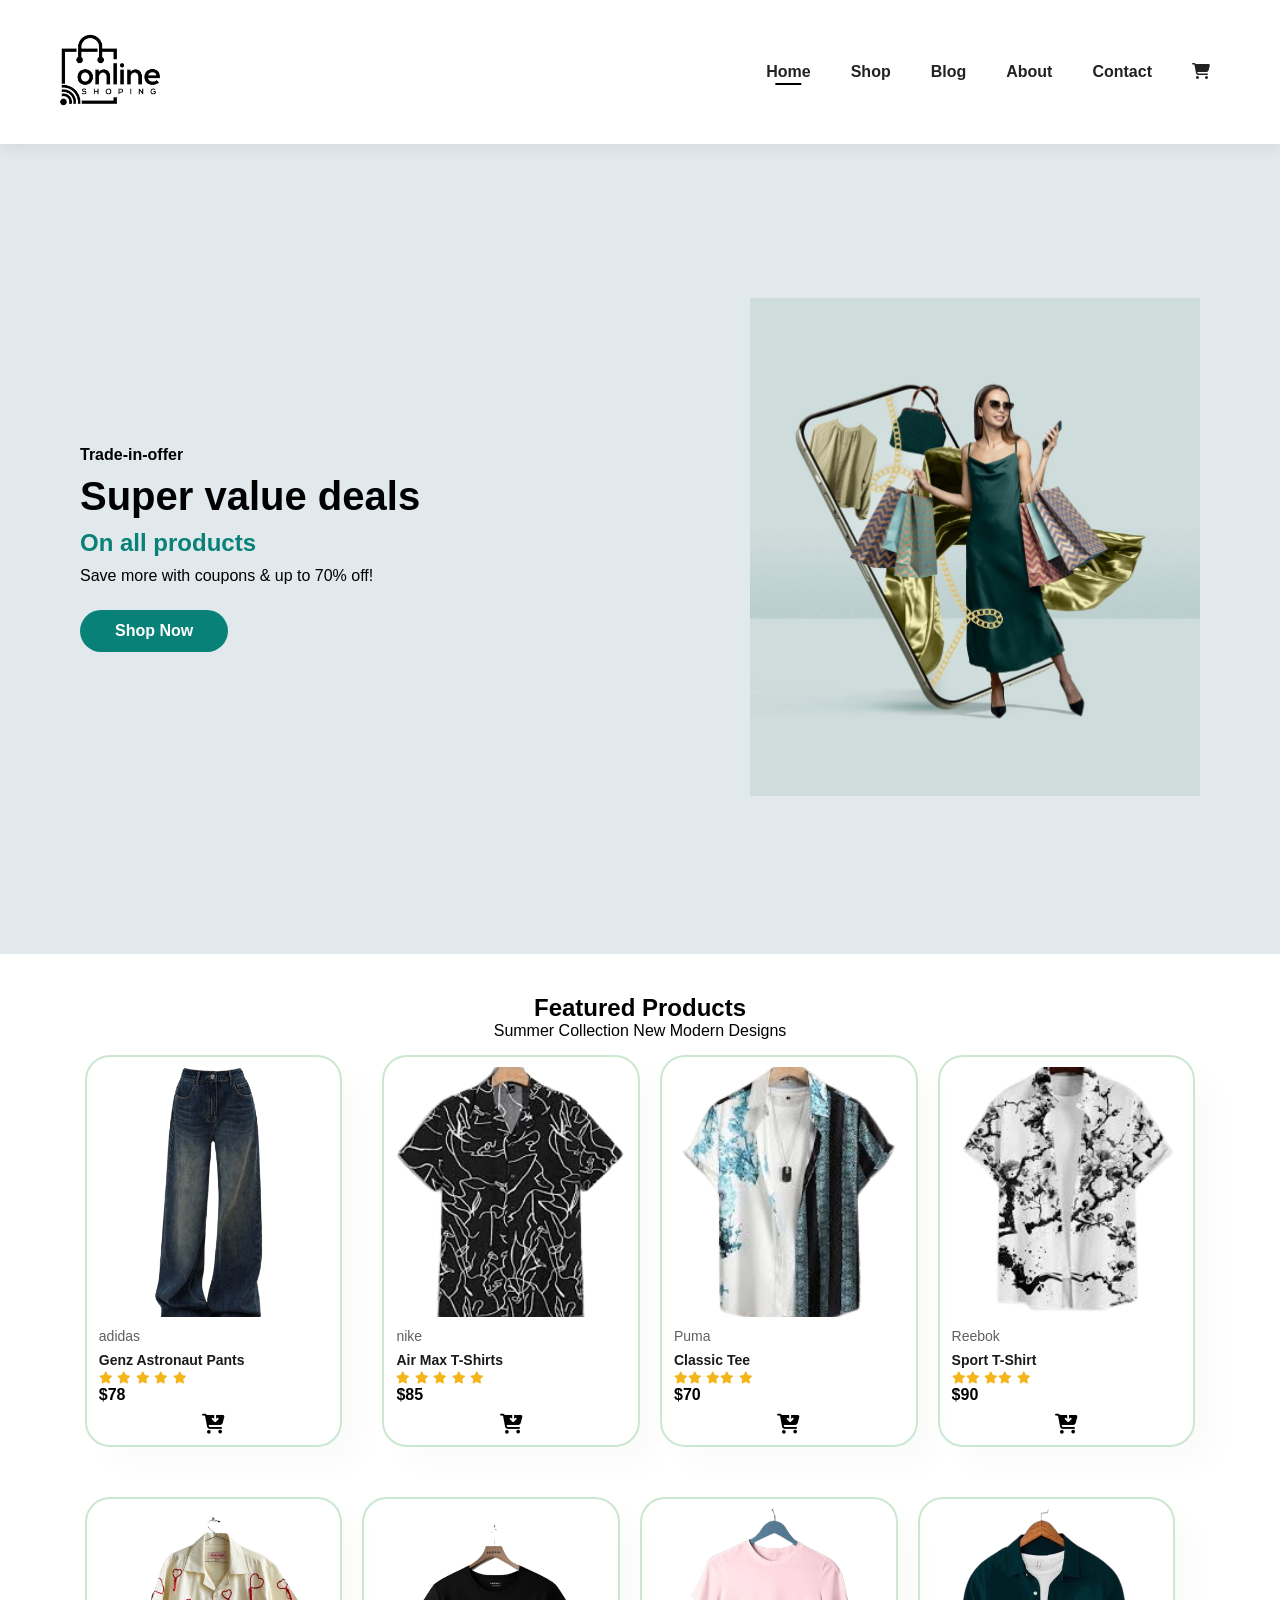
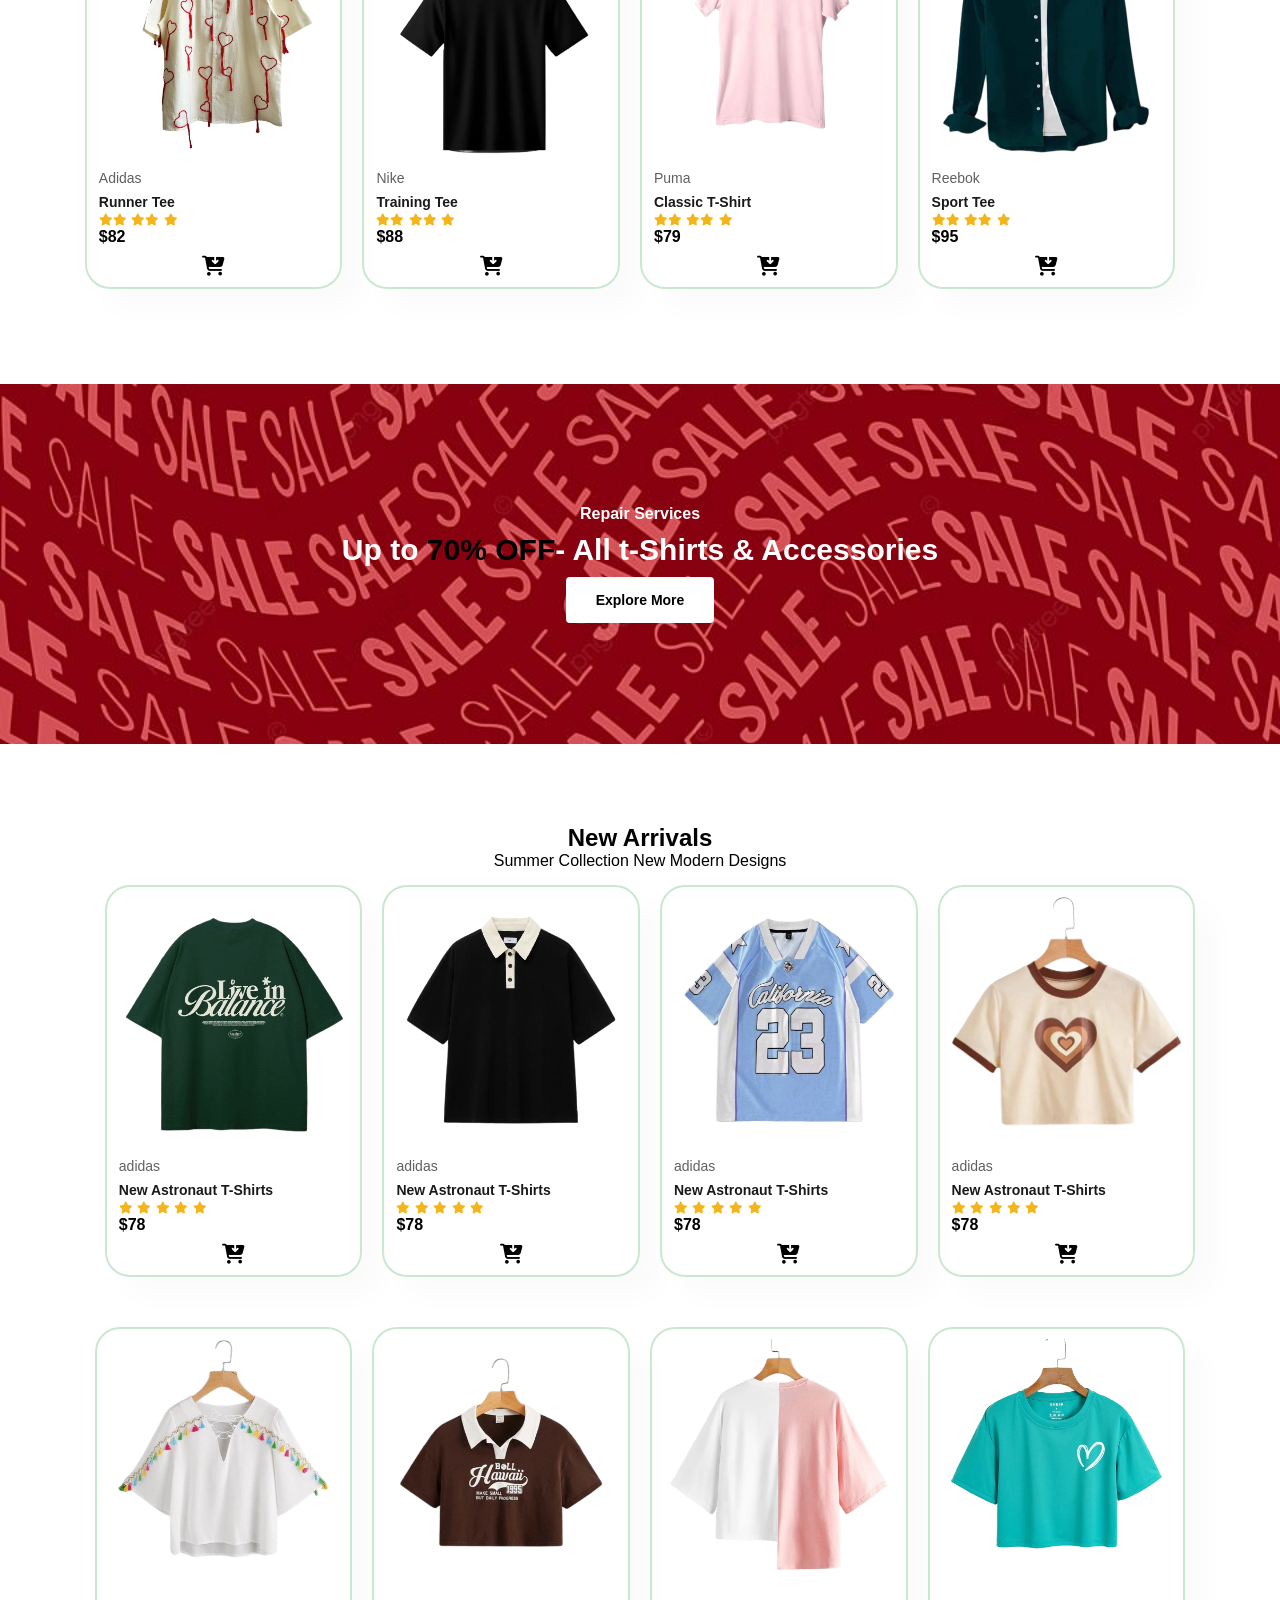
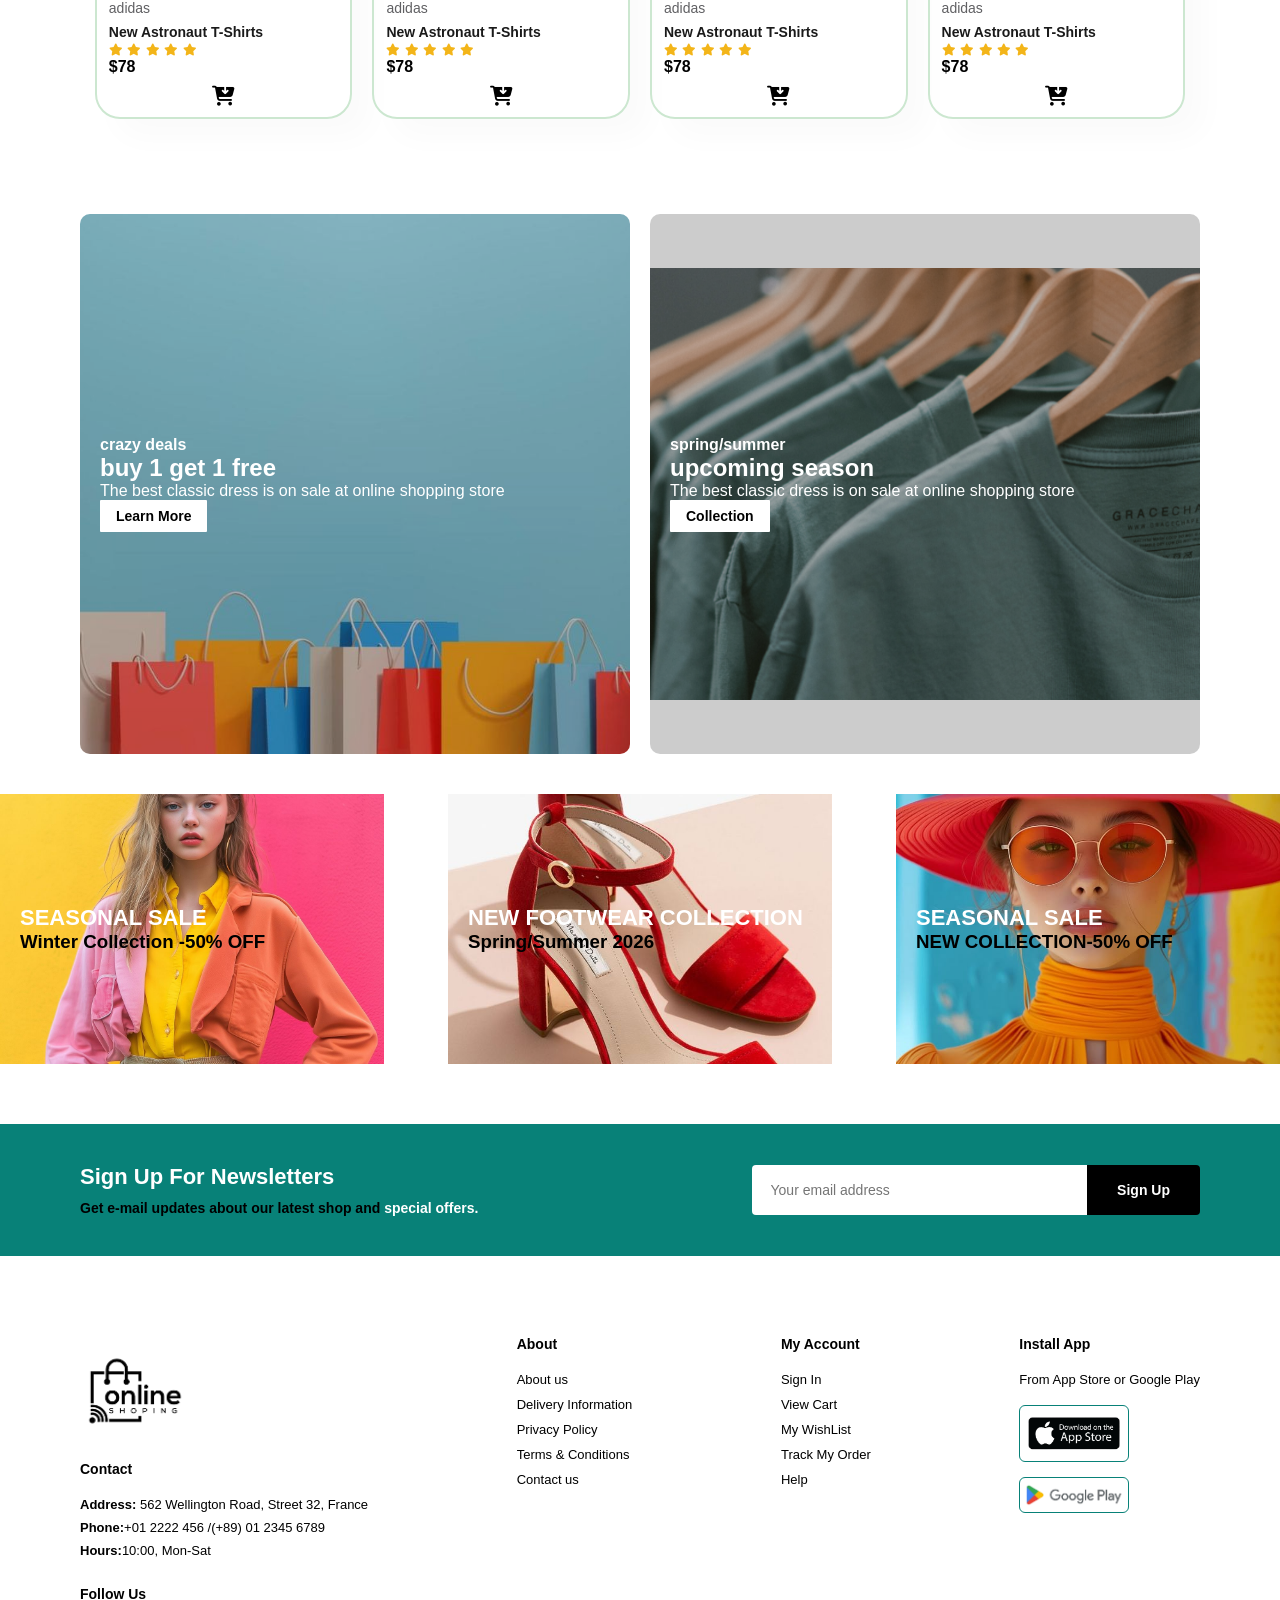
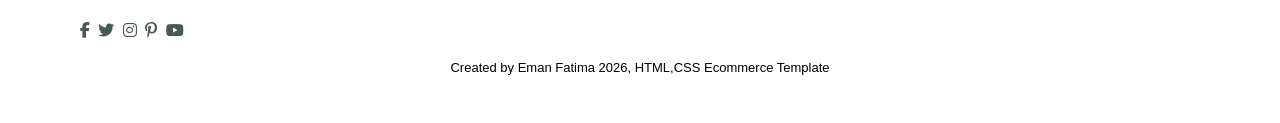
<file: index.html>
<!DOCTYPE html>
<html lang="en">
<head>
    <meta charset="UTF-8">
    <meta name="viewport" content="width=device-width, initial-scale=1.0">
    <title>E-commerce Website</title>
    <!-- Font Awesome -->
    <link rel="stylesheet" href="https://cdnjs.cloudflare.com/ajax/libs/font-awesome/6.5.0/css/all.min.css">
    <!-- Custom CSS -->
    <link rel="stylesheet" href="e-commerce.css">
</head>
<body>
  
  <!-- HEADER / NAVBAR -->
  <header id="header">
    <a href="#"><img src="preview.png" class="logo" alt="Logo"></a>
    <div>
        <ul id="navbar">
            <li><a class="active" href="index.html">Home</a></li>
            <li><a href="shop.html">Shop</a></li>
            <li><a href="blog.html">Blog</a></li>
            <li><a href="about.html">About</a></li>
            <li><a href="contact.html">Contact</a></li>
            <li><a href="cart.html"><i class="fa-solid fa-cart-shopping"></i></a></li>
        </ul>
    </div>
    <div id="mobile">
        <a href="cart.html"><i class="fa-solid fa-cart-shopping"></i></a>
        <i id="bar" class="fas fa-outdent"></i>

    </div>
  </header>

  <!-- HERO SECTION -->
  <section id="hero">
    <div class="hero-text">
      <h4>Trade-in-offer</h4>
      <h2>Super value deals</h2>
      <h1>On all products</h1>
      <p>Save more with coupons & up to 70% off!</p>
      <button>Shop Now</button>
    </div>

    <div class="hero-image">
      <img src="703.jpg" alt="E-commerce Hero Image">
    </div>
  </section>


  <section id="product1" class="section-p1">
    <h2>Featured Products</h2>
    <p>Summer Collection New Modern Designs</p>

    <div class="pro-container">
        <div class="pro">
            <img src="5.png">
            <div class="des">
                <span>adidas</span>
                <h5>Genz Astronaut Pants</h5>
                <div class="star">
                    <i class="fa-solid fa-star"></i>
                    <i class="fa-solid fa-star"></i>
                    <i class="fa-solid fa-star"></i>
                    <i class="fa-solid fa-star"></i>
                    <i class="fa-solid fa-star"></i>
                </div>
                <h4>$78</h4>
            </div>
            <a href="#"><i class="fa-solid fa-cart-arrow-down"></i><a>
        </div>

        <!-- Copy the above "pro" div 7 more times to make total 8 -->
        <div class="pro">
            <img src="images__3.png">
            <div class="des">
                <span>nike</span>
                <h5>Air Max T-Shirts</h5>
                <div class="star">
                    <i class="fa-solid fa-star"></i>
                    <i class="fa-solid fa-star"></i>
                    <i class="fa-solid fa-star"></i>
                    <i class="fa-solid fa-star"></i>
                    <i class="fa-solid fa-star"></i>
                </div>
                <h4>$85</h4>
            </div>
            <a href="#"><i class="fa-solid fa-cart-arrow-down"></i></i></a>
        </div>

        <!-- 6 more products similarly -->
        <div class="pro">
            <img src="images__4.png">
            <div class="des">
                <span>Puma</span>
                <h5>Classic Tee</h5>
                <div class="star">
                    <i class="fa-solid fa-star"></i><i class="fa-solid fa-star"></i>
                    <i class="fa-solid fa-star"></i><i class="fa-solid fa-star"></i>
                    <i class="fa-solid fa-star"></i>
                </div>
                <h4>$70</h4>
            </div>
            <a href="#"><i class="fa-solid fa-cart-arrow-down"></i></a>
        </div>

        <div class="pro">
            <img src="9.png">
            <div class="des">
                <span>Reebok</span>
                <h5>Sport T-Shirt</h5>
                <div class="star">
                    <i class="fa-solid fa-star"></i><i class="fa-solid fa-star"></i>
                    <i class="fa-solid fa-star"></i><i class="fa-solid fa-star"></i>
                    <i class="fa-solid fa-star"></i>
                </div>
                <h4>$90</h4>
            </div>
            <a href="#"><i class="fa-solid fa-cart-arrow-down"></i></a>
        </div>

        <!-- 4 more similar divs -->
        <div class="pro">
            <img src="girl (2).png">
            <div class="des">
                <span>Adidas</span>
                <h5>Runner Tee</h5>
                <div class="star">
                    <i class="fa-solid fa-star"></i><i class="fa-solid fa-star"></i>
                    <i class="fa-solid fa-star"></i><i class="fa-solid fa-star"></i>
                    <i class="fa-solid fa-star"></i>
                </div>
                <h4>$82</h4>
            </div>
            <a href="#"><i class="fa-solid fa-cart-arrow-down"></i></a>
        </div>

        <div class="pro">
            <img src="7.png">
            <div class="des">
                <span>Nike</span>
                <h5>Training Tee</h5>
                <div class="star">
                    <i class="fa-solid fa-star"></i><i class="fa-solid fa-star"></i>
                    <i class="fa-solid fa-star"></i><i class="fa-solid fa-star"></i>
                    <i class="fa-solid fa-star"></i>
                </div>
                <h4>$88</h4>
            </div>
            <a href="#"><i class="fa-solid fa-cart-arrow-down"></i></a>
        </div>

        <div class="pro">
            <img src="pink.png">
            <div class="des">
                <span>Puma</span>
                <h5>Classic T-Shirt</h5>
                <div class="star">
                    <i class="fa-solid fa-star"></i><i class="fa-solid fa-star"></i>
                    <i class="fa-solid fa-star"></i><i class="fa-solid fa-star"></i>
                    <i class="fa-solid fa-star"></i>
                </div>
                <h4>$79</h4>
            </div>
            <a href="#"><i class="fa-solid fa-cart-arrow-down"></i></a>
        </div>

        <div class="pro">
            <img src="hi.png">
            <div class="des">
                <span>Reebok</span>
                <h5>Sport Tee</h5>
                <div class="star">
                    <i class="fa-solid fa-star"></i><i class="fa-solid fa-star"></i>
                    <i class="fa-solid fa-star"></i><i class="fa-solid fa-star"></i>
                    <i class="fa-solid fa-star"></i>
                </div>
                <h4>$95</h4>
            </div>
            <a href="#"><i class="fa-solid fa-cart-arrow-down"></i><a>
        </div>
    </div>
</section>

<section id="banner" class="section-m1">
    <h4>Repair Services</h4>
    <h2>Up to <span>70% OFF</span>- All t-Shirts & Accessories</h2>
     <button class="normal">Explore More</button>
</section>

<section id="product1" class="section-p1">

    <h2>New Arrivals</h2>
    <p>Summer Collection New Modern Designs</p>
    
    <div class="pro-container">
    
    <!-- product 1 -->
    <div class="pro">
    <img src="new1.png">
    <div class="des">
    <span>adidas</span>
    <h5>New Astronaut T-Shirts</h5>
    <div class="star">
    <i class="fa-solid fa-star"></i>
    <i class="fa-solid fa-star"></i>
    <i class="fa-solid fa-star"></i>
    <i class="fa-solid fa-star"></i>
    <i class="fa-solid fa-star"></i>
    </div>
    <h4>$78</h4>
    </div>
    <a href="#"><i class="fa-solid fa-cart-arrow-down"></i></a>
    </div>
    
    <!-- product 2 -->
    <div class="pro">
    <img src="new2 (2).png">
    <div class="des">
    <span>adidas</span>
    <h5>New Astronaut T-Shirts</h5>
    <div class="star">
    <i class="fa-solid fa-star"></i>
    <i class="fa-solid fa-star"></i>
    <i class="fa-solid fa-star"></i>
    <i class="fa-solid fa-star"></i>
    <i class="fa-solid fa-star"></i>
    </div>
    <h4>$78</h4>
    </div>
    <a href="#"><i class="fa-solid fa-cart-arrow-down"></i></a>
    </div>
    
    <!-- product 3 -->
    <div class="pro">
    <img src="new3.png">
    <div class="des">
    <span>adidas</span>
    <h5>New Astronaut T-Shirts</h5>
    <div class="star">
    <i class="fa-solid fa-star"></i>
    <i class="fa-solid fa-star"></i>
    <i class="fa-solid fa-star"></i>
    <i class="fa-solid fa-star"></i>
    <i class="fa-solid fa-star"></i>
    </div>
    <h4>$78</h4>
    </div>
    <a href="#"><i class="fa-solid fa-cart-arrow-down"></i></a>
    </div>
    
    <!-- product 4 -->
    <div class="pro">
    <img src="new4.png">
    <div class="des">
    <span>adidas</span>
    <h5>New Astronaut T-Shirts</h5>
    <div class="star">
    <i class="fa-solid fa-star"></i>
    <i class="fa-solid fa-star"></i>
    <i class="fa-solid fa-star"></i>
    <i class="fa-solid fa-star"></i>
    <i class="fa-solid fa-star"></i>
    </div>
    <h4>$78</h4>
    </div>
    <a href="#"><i class="fa-solid fa-cart-arrow-down"></i></a>
    </div>
    
    <!-- product 5 -->
    <div class="pro">
    <img src="10.png">
    <div class="des">
    <span>adidas</span>
    <h5>New Astronaut T-Shirts</h5>
    <div class="star">
    <i class="fa-solid fa-star"></i>
    <i class="fa-solid fa-star"></i>
    <i class="fa-solid fa-star"></i>
    <i class="fa-solid fa-star"></i>
    <i class="fa-solid fa-star"></i>
    </div>
    <h4>$78</h4>
    </div>
    <a href="#"><i class="fa-solid fa-cart-arrow-down"></i></a>
    </div>
    
    <!-- product 6 -->
    <div class="pro">
    <img src="girl3.png">
    <div class="des">
    <span>adidas</span>
    <h5>New Astronaut T-Shirts</h5>
    <div class="star">
    <i class="fa-solid fa-star"></i>
    <i class="fa-solid fa-star"></i>
    <i class="fa-solid fa-star"></i>
    <i class="fa-solid fa-star"></i>
    <i class="fa-solid fa-star"></i>
    </div>
    <h4>$78</h4>
    </div>
    <a href="#"><i class="fa-solid fa-cart-arrow-down"></i></a>
    </div>
    
    <!-- product 7 -->
    <div class="pro">
    <img src="girl4.png">
    <div class="des">
    <span>adidas</span>
    <h5>New Astronaut T-Shirts</h5>
    <div class="star">
    <i class="fa-solid fa-star"></i>
    <i class="fa-solid fa-star"></i>
    <i class="fa-solid fa-star"></i>
    <i class="fa-solid fa-star"></i>
    <i class="fa-solid fa-star"></i>
    </div>
    <h4>$78</h4>
    </div>
    <a href="#"><i class="fa-solid fa-cart-arrow-down"></i></a>
    </div>
    
    <!-- product 8 -->
    <div class="pro">
    <img src="k.png">
    <div class="des">
    <span>adidas</span>
    <h5>New Astronaut T-Shirts</h5>
    <div class="star">
    <i class="fa-solid fa-star"></i>
    <i class="fa-solid fa-star"></i>
    <i class="fa-solid fa-star"></i>
    <i class="fa-solid fa-star"></i>
    <i class="fa-solid fa-star"></i>
    </div>
    <h4>$78</h4>
    </div>
    <a href="#"><i class="fa-solid fa-cart-arrow-down"></i></a>
    </div>
    
    </div>
    
    </section>


    <section id="sm-banner" class="section-p1">
        <div class="banner-box" style="background-image: url('99.jpg');">
            <h4>crazy deals</h4>
            <h2>buy 1 get 1 free</h2>
            <span>The best classic dress is on sale at online shopping store</span>
            <button class="white">Learn More</button>
        </div>
        <div class="banner-box banner-box2" style="background-image: url('-3.png');">
            <h4>spring/summer</h4>
            <h2>upcoming season</h2>
            <span>The best classic dress is on sale at online shopping store</span>
            <button class="white">Collection</button>
        </div>
    </section>


    <section id="banner3">
        <div class="banner-box" style="background-image: url('20.jpg');">
            <h2>SEASONAL SALE</h2>
            <h3>Winter Collection -50% OFF</h3>
        </div>

        <div class="banner-box " style="background-image: url('17.jpg');">
            <h2>NEW FOOTWEAR COLLECTION</h2>
            <h3>Spring/Summer 2026</h3>
        </div>

        <div class="banner-box " style="background-image: url('c.jpg');">
            <h2>SEASONAL SALE</h2>
            <h3>NEW COLLECTION-50% OFF</h3>
        </div>

        
    </section>

  <section id="newsletter" class="section-p1 section-m1">
    <div class="newsletter">
        <h4>Sign Up For Newsletters</h4>
        <p>Get e-mail updates about our latest shop and <span>special offers.</span></p>
    </div>
    <div class="form">
        <input type="text" placeholder="Your email address">
        <button class="normal">Sign Up</button>

    </div>

  </section>



  <footer class="section-p1">
    <div class="col">
        <img class="logo"src="preview.png" alt="">
        <h4>Contact</h4>
        <p><strong>Address:</strong> 562 Wellington Road, Street 32, France</p>
        <p><strong>Phone:</strong>+01 2222 456 /(+89) 01 2345 6789</p>
        <p><strong>Hours:</strong>10:00, Mon-Sat</p>
<div class="follow">
    <h4>Follow Us</h4>
     <div class="icon">
        <i class="fab fa-facebook-f"></i>
        <i class="fab fa-twitter"></i>
        <i class="fab fa-instagram"></i>
        <i class="fab fa-pinterest-p"></i>
        <i class="fab fa-youtube"></i>
     </div>
</div>
    </div>

    <div class="col">
        <h4>About</h4>
        <a href="#">About us</a>
        <a href="#">Delivery Information</a>
        <a href="#">Privacy Policy</a>
        <a href="#">Terms & Conditions</a>
        <a href="#">Contact us</a>
    </div>

    <div class="col">
        <h4>My Account</h4>
        <a href="#">Sign In</a>
        <a href="#">View Cart</a>
        <a href="#">My WishList</a>
        <a href="#">Track My Order</a>
        <a href="#">Help</a>
    </div>
    <div class="col install">
        <h4>Install App</h4>
        <p>From App Store or Google Play</p>
        <div class="row">
            <img src="ew.png">
            <img src="view.png">
        </div>
    </div>
    <div class="copy-right">
        <p>Created by Eman Fatima 2026, HTML,CSS Ecommerce Template</p>

    </div>
  </footer>








   

  

  <script src="script.js"></script>
</body>
</html>
</file>
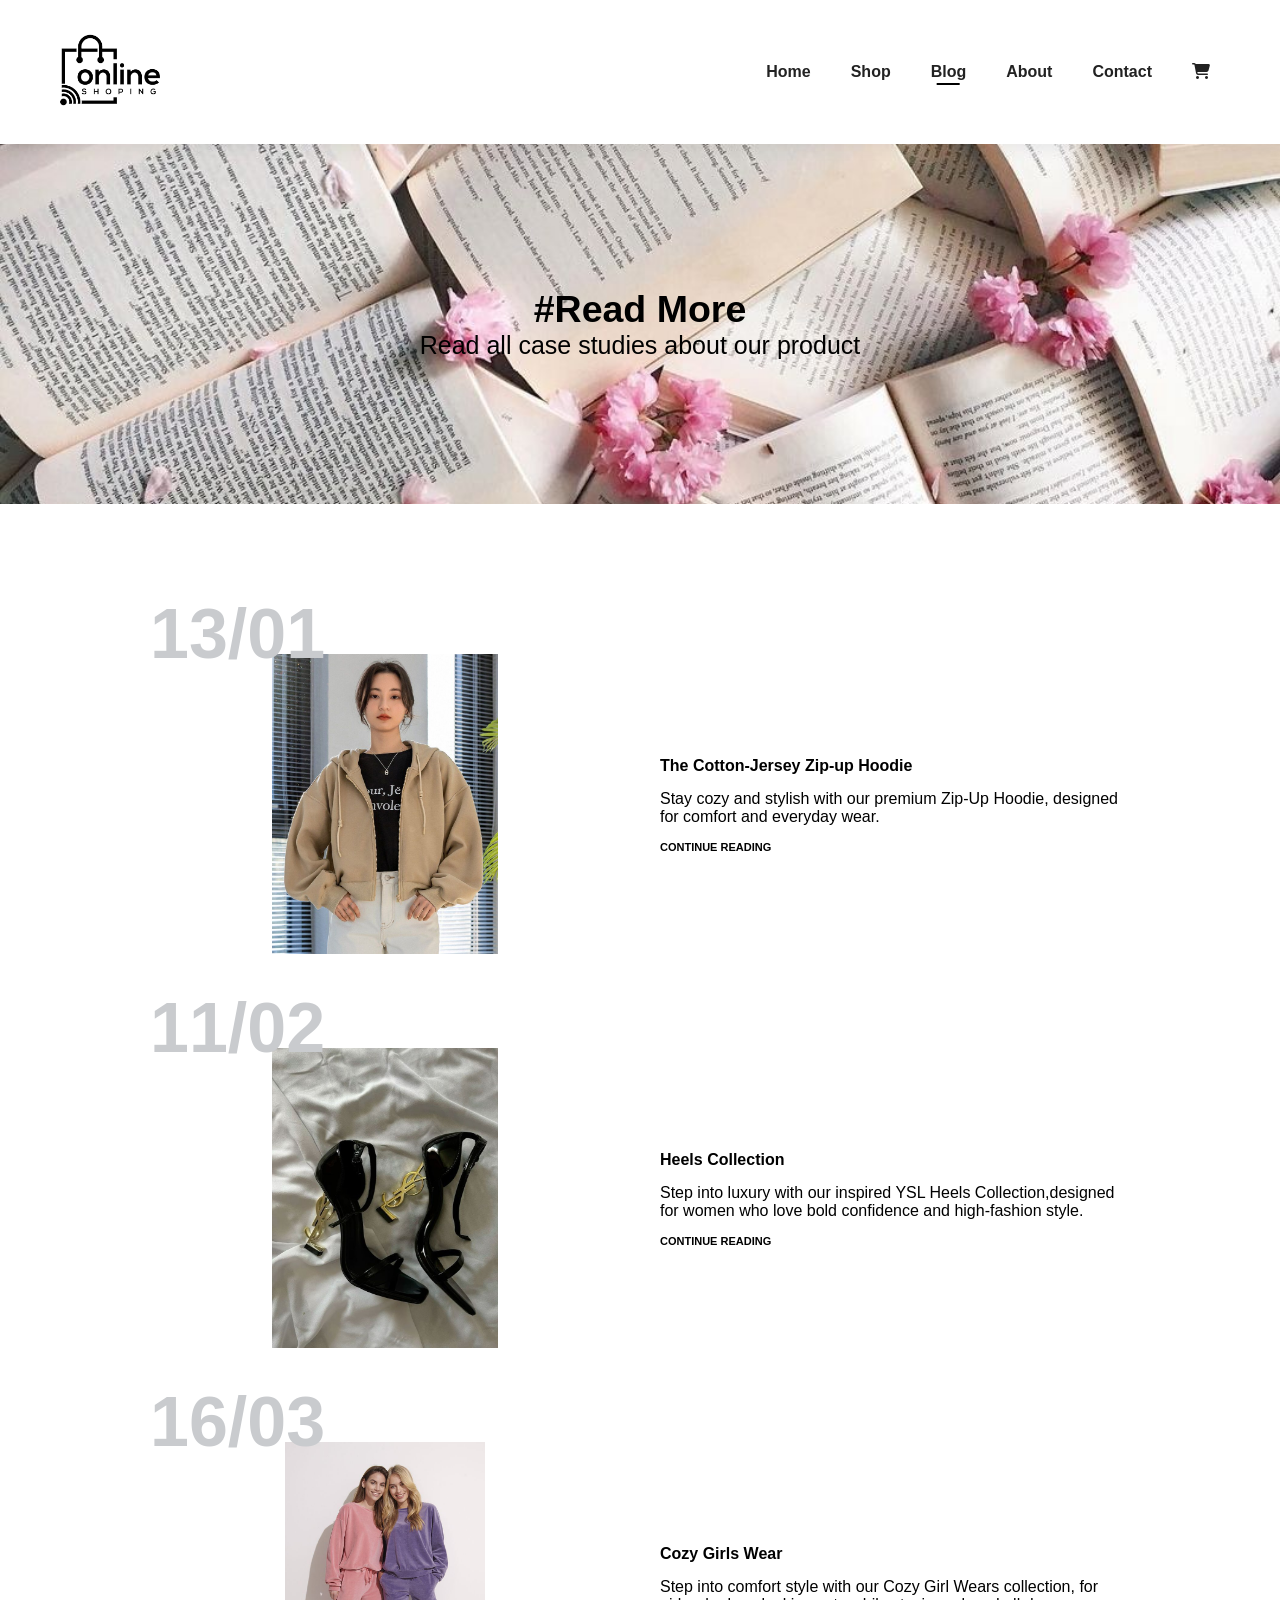
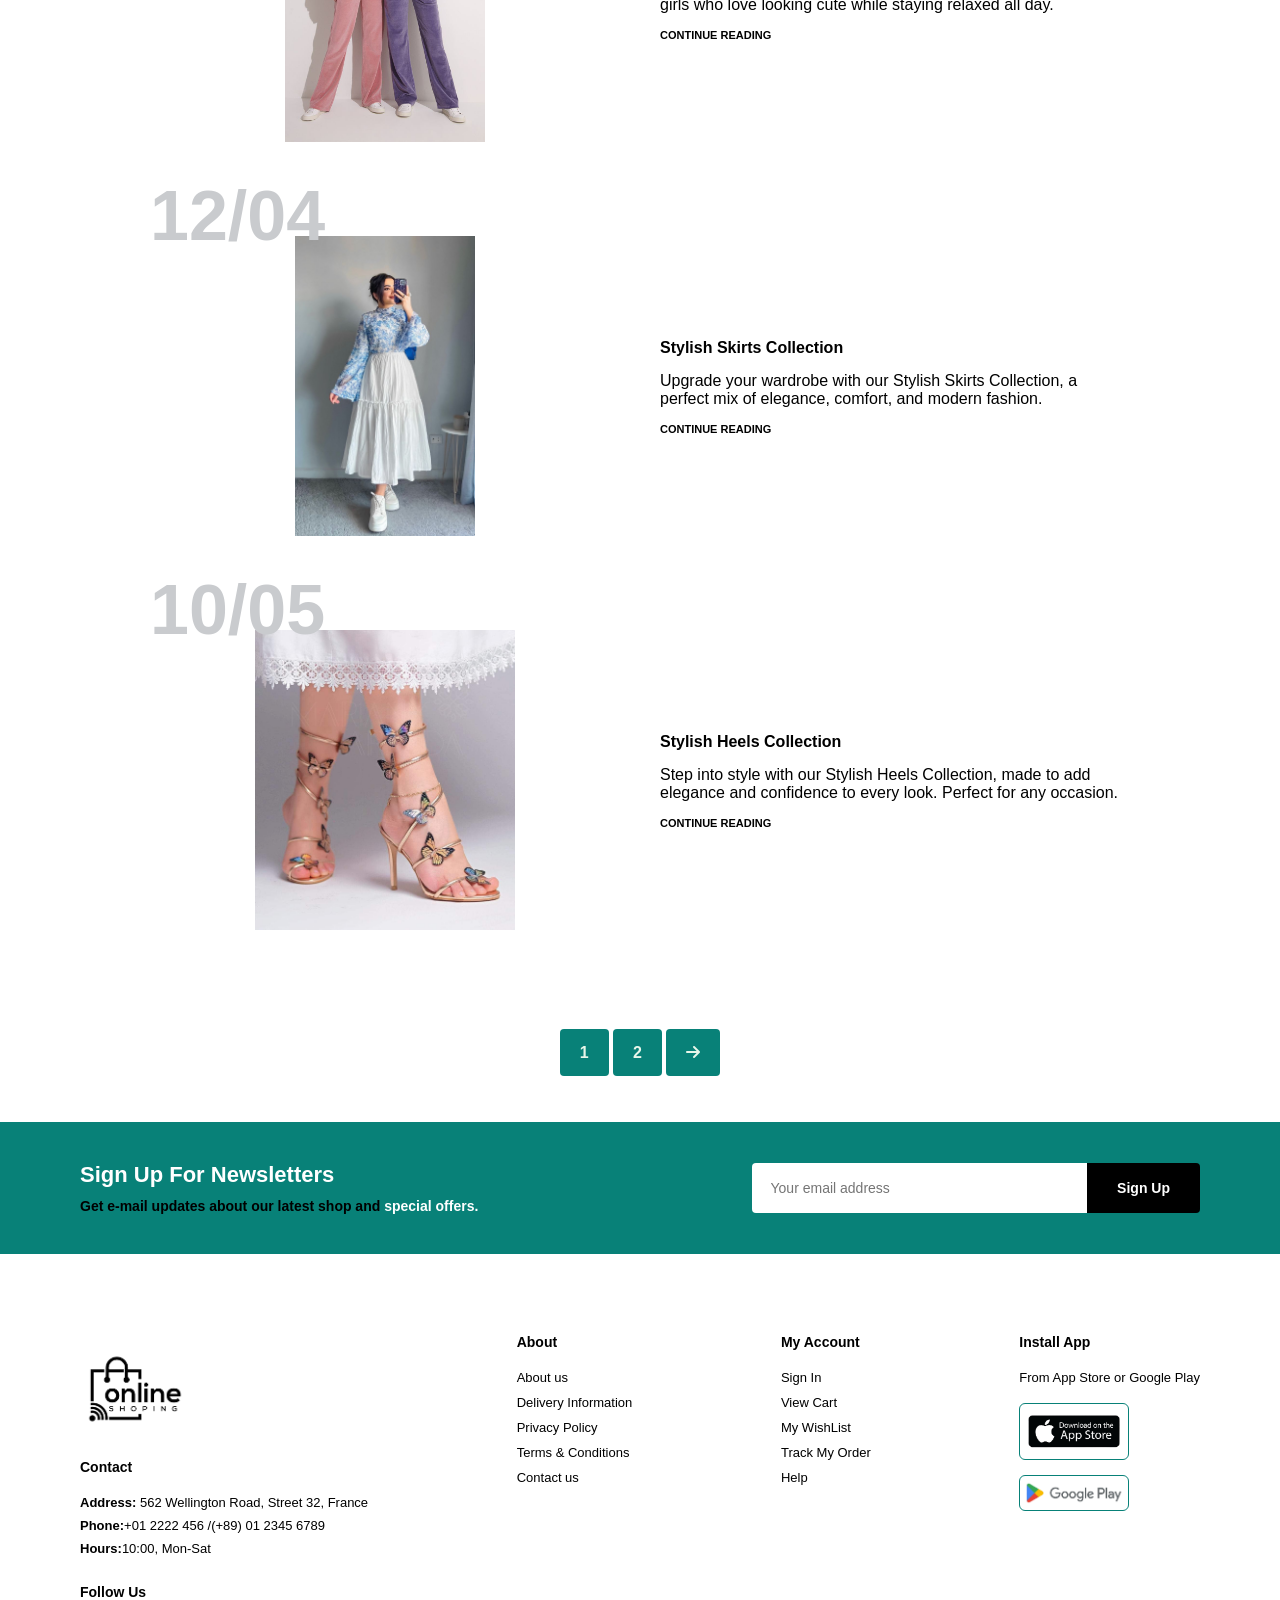
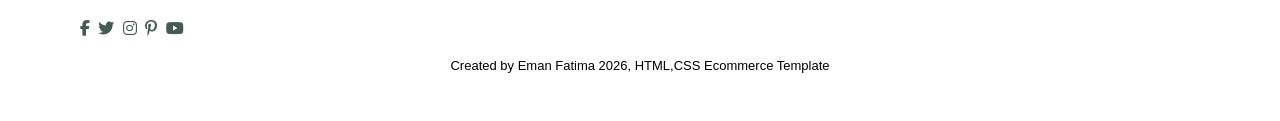
<file: blog.html>
<!DOCTYPE html>
<html lang="en">
<head>
    <meta charset="UTF-8">
    <meta name="viewport" content="width=device-width, initial-scale=1.0">
    <title>E-commerce Website</title>
    <!-- Font Awesome -->
    <link rel="stylesheet" href="https://cdnjs.cloudflare.com/ajax/libs/font-awesome/6.5.0/css/all.min.css">
    <!-- Custom CSS -->
    <link rel="stylesheet" href="e-commerce.css">
</head>
<body>
  
  <!-- HEADER / NAVBAR -->
  <header id="header">
    <a href="#"><img src="preview.png" class="logo" alt="Logo"></a>
    <div>
        <ul id="navbar">
            <li><a  href="index.html">Home</a></li>
            <li><a href="shop.html">Shop</a></li>
            <li><a class="active" href="blog.html">Blog</a></li>
            <li><a href="about.html">About</a></li>
            <li><a href="contact.html">Contact</a></li>
            <li><a href="cart.html"><i class="fa-solid fa-cart-shopping"></i></a></li>
        </ul>
    </div>
    <div id="mobile">
        <a href="cart.html"><i class="fa-solid fa-cart-shopping"></i></a>
        <i id="bar" class="fas fa-bars"></i>

    </div>
  </header>


  <!-- HERO SECTION -->
  <section id="page-header" class="blog-header">
    <h2>#Read More</h2>
    <p>Read all case studies about our product</p>
   
  </section>


  <section id="blog">
    <div class="blog-box">

        <h1 class="blog-date">13/01</h1> <!-- 👈 yahan shift kiya -->

        <div class="blog-img">
            <img src="hoodie.jpg">
        </div>

        <div class="blog-details"> <!-- ✔ fixed -->
            <h4>The Cotton-Jersey Zip-up Hoodie</h4>
            <p>
                Stay cozy and stylish with our premium Zip-Up Hoodie, designed for comfort and everyday wear. 
            </p>
            <a href="#">CONTINUE READING</a>
        </div>

    </div>
    <div class="blog-box">

        <h1 class="blog-date">11/02</h1> <!-- 👈 yahan shift kiya -->

        <div class="blog-img">
            <img src="heels.jpg">
        </div>

        <div class="blog-details"> <!-- ✔ fixed -->
            <h4>Heels Collection</h4>
            <p>
                Step into luxury with our inspired YSL Heels Collection,designed for women who love bold confidence and high-fashion style.            </p>
            <a href="#">CONTINUE READING</a>
        </div>

    </div>
    <div class="blog-box">

        <h1 class="blog-date">16/03</h1> <!-- 👈 yahan shift kiya -->

        <div class="blog-img">
            <img src="cozy.jpg">
        </div>

        <div class="blog-details"> <!-- ✔ fixed -->
            <h4>Cozy Girls Wear</h4>
            <p>
                Step into comfort  style with our Cozy Girl Wears collection,  for girls who love looking cute while staying relaxed all day.  </p>
            <a href="#">CONTINUE READING</a>
        </div>

    </div>
    <div class="blog-box">

        <h1 class="blog-date">12/04</h1> <!-- 👈 yahan shift kiya -->

        <div class="blog-img">
            <img src="skirts.jpg">
        </div>

        <div class="blog-details"> <!-- ✔ fixed -->
            <h4>Stylish Skirts Collection</h4>
            <p>
                Upgrade your wardrobe with our Stylish Skirts Collection,  a perfect mix of elegance, comfort, and modern fashion.  </p>
            <a href="#">CONTINUE READING</a>
        </div>

    </div>
    <div class="blog-box">

        <h1 class="blog-date">10/05</h1> <!-- 👈 yahan shift kiya -->

        <div class="blog-img">
            <img src="e.jpg">
        </div>

        <div class="blog-details"> <!-- ✔ fixed -->
            <h4>Stylish Heels Collection</h4>
            <p>
                Step into style with our Stylish Heels Collection, made to add elegance and confidence to every look. Perfect for any occasion.      </p>
                <a href="#">CONTINUE READING</a>
              </div>
             
    </div>
</section>


 
<section id="pagination" class="section-p1">
    <a href="#">1</a>
    <a href="#">2</a>
    <a href="#"><i class="fa-solid fa-arrow-right"></i></a>

  </section>

  <section id="newsletter" class="section-p1 section-m1">
    <div class="newsletter">
        <h4>Sign Up For Newsletters</h4>
        <p>Get e-mail updates about our latest shop and <span>special offers.</span></p>
    </div>
    <div class="form">
        <input type="text" placeholder="Your email address">
        <button class="normal">Sign Up</button>

    </div>

  </section>



  <footer class="section-p1">
    <div class="col">
        <img class="logo"src="preview.png" alt="">
        <h4>Contact</h4>
        <p><strong>Address:</strong> 562 Wellington Road, Street 32, France</p>
        <p><strong>Phone:</strong>+01 2222 456 /(+89) 01 2345 6789</p>
        <p><strong>Hours:</strong>10:00, Mon-Sat</p>
<div class="follow">
    <h4>Follow Us</h4>
     <div class="icon">
        <i class="fab fa-facebook-f"></i>
        <i class="fab fa-twitter"></i>
        <i class="fab fa-instagram"></i>
        <i class="fab fa-pinterest-p"></i>
        <i class="fab fa-youtube"></i>
     </div>
</div>
    </div>

    <div class="col">
        <h4>About</h4>
        <a href="#">About us</a>
        <a href="#">Delivery Information</a>
        <a href="#">Privacy Policy</a>
        <a href="#">Terms & Conditions</a>
        <a href="#">Contact us</a>
    </div>

    <div class="col">
        <h4>My Account</h4>
        <a href="#">Sign In</a>
        <a href="#">View Cart</a>
        <a href="#">My WishList</a>
        <a href="#">Track My Order</a>
        <a href="#">Help</a>
    </div>
    <div class="col install">
        <h4>Install App</h4>
        <p>From App Store or Google Play</p>
        <div class="row">
            <img src="ew.png">
            <img src="view.png">
        </div>
    </div>
    <div class="copy-right">
        <p>Created by Eman Fatima 2026, HTML,CSS Ecommerce Template</p>

    </div>
  </footer>



  

  <script src="script.js"></script>
</body>
</html>
</file>
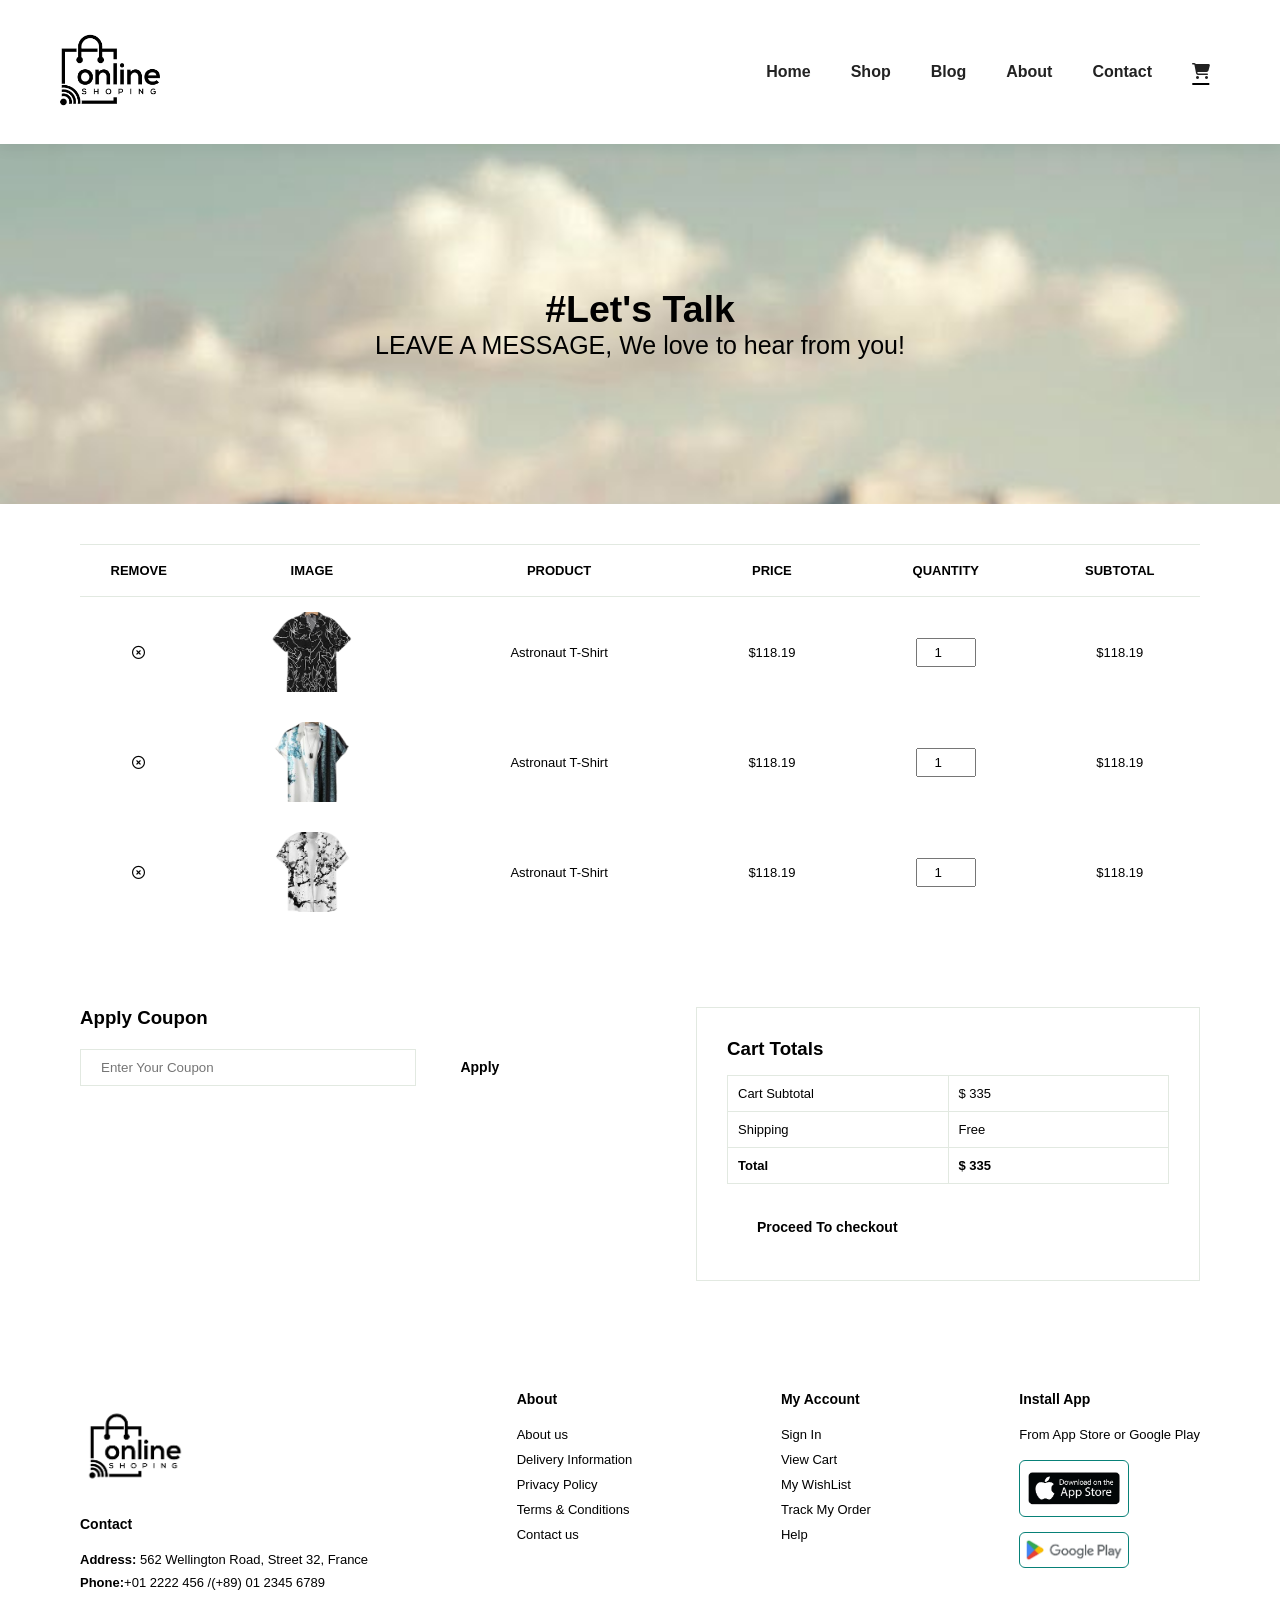
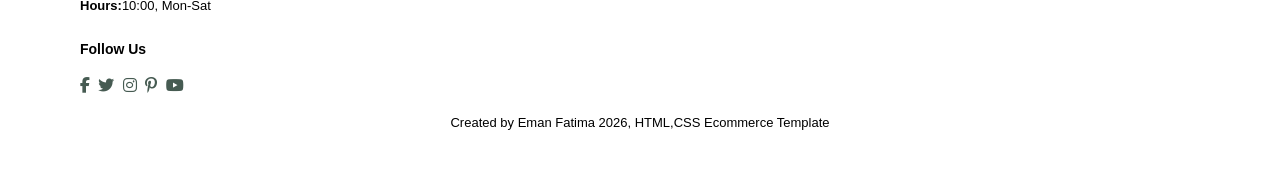
<file: cart.html>
<!DOCTYPE html>
<html lang="en">
<head>
    <meta charset="UTF-8">
    <meta name="viewport" content="width=device-width, initial-scale=1.0">
    <title>E-commerce Website</title>
    <!-- Font Awesome -->
    <link rel="stylesheet" href="https://cdnjs.cloudflare.com/ajax/libs/font-awesome/6.5.0/css/all.min.css">
    <!-- Custom CSS -->
    <link rel="stylesheet" href="e-commerce.css">
</head>
<body>
  
  <!-- HEADER / NAVBAR -->
  <header id="header">
    <a href="#"><img src="preview.png" class="logo" alt="Logo"></a>
    <div>
        <ul id="navbar">
            <li><a  href="index.html">Home</a></li>
            <li><a href="shop.html">Shop</a></li>
            <li><a  href="blog.html">Blog</a></li>
            <li><a  href="about.html">About</a></li>
            <li><a href="contact.html">Contact</a></li>
            <li><a class="active"  href="cart.html"><i class="fa-solid fa-cart-shopping"></i></a></li>
        </ul>
    </div>
    <div id="mobile">
        <a href="cart.html"><i class="fa-solid fa-cart-shopping"></i></a>
        <i id="bar" class="fas fa-bars"></i>

    </div>
  </header>


  <!-- HERO SECTION -->

<section id="page-header" class="cart-header">
    <h2>#Let's Talk</h2>
    <p>LEAVE A MESSAGE, We love to hear from you!</p>
</section>

<section id="cart" class="section-p1">
    <table width="100%">
        <thead>
            <tr>
                <td>Remove</td>
                <td>Image</td>
                <td>Product</td>
                <td>Price</td>
                <td>Quantity</td>
                <td>Subtotal</td>
            </tr>
        </thead>
        <tbody>
            <tr>
                <td><i class="far fa-times-circle"></i><a href="#"></a></td>
                <td><img src="images__3_-removebg-preview.png"></td>
                <td>Astronaut T-Shirt</td>
                <td>$118.19</td>
                <td><input type="number" value="1"></td>
                <td>$118.19</td>
            </tr>

            <tr>
                <td><i class="far fa-times-circle"></i><a href="#"></a></td>
                <td><img src="images__4.png"></td>
                <td>Astronaut T-Shirt</td>
                <td>$118.19</td>
                <td><input type="number" value="1"></td>
                <td>$118.19</td>
            </tr>

            <tr>
                <td><i class="far fa-times-circle"></i><a href="#"></a></td>
                <td><img src="9.png"></td>
                <td>Astronaut T-Shirt</td>
                <td>$118.19</td>
                <td><input type="number" value="1"></td>
                <td>$118.19</td>
            </tr>
        </tbody>

    </table>

</section>


<section id="cart-add" class="section-p1">
    <div id="coupon">
        <h3>Apply Coupon</h3>
        <div>
            <input type="text" placeholder="Enter Your Coupon">
            <button class="normal">Apply</button>
        </div>
    </div>



    <div id="subtotal">
       <h3>Cart Totals</h3>
       <table>
        <tr>
            <td>Cart Subtotal</td>
            <td>$ 335</td>
        </tr>
        <tr>
        <td>Shipping</td>
        <td>Free</td>
    </tr>
    <tr>
        <td><strong>Total</strong></td>
        <td><strong>$ 335</strong></td>
    </tr>
       </table>
       <button class="normal">Proceed To checkout</button>
    </div>

</section>



  <footer class="section-p1">
    <div class="col">
        <img class="logo"src="preview.png" alt="">
        <h4>Contact</h4>
        <p><strong>Address:</strong> 562 Wellington Road, Street 32, France</p>
        <p><strong>Phone:</strong>+01 2222 456 /(+89) 01 2345 6789</p>
        <p><strong>Hours:</strong>10:00, Mon-Sat</p>
<div class="follow">
    <h4>Follow Us</h4>
     <div class="icon">
        <i class="fab fa-facebook-f"></i>
        <i class="fab fa-twitter"></i>
        <i class="fab fa-instagram"></i>
        <i class="fab fa-pinterest-p"></i>
        <i class="fab fa-youtube"></i>
     </div>
</div>
    </div>

    <div class="col">
        <h4>About</h4>
        <a href="#">About us</a>
        <a href="#">Delivery Information</a>
        <a href="#">Privacy Policy</a>
        <a href="#">Terms & Conditions</a>
        <a href="#">Contact us</a>
    </div>

    <div class="col">
        <h4>My Account</h4>
        <a href="#">Sign In</a>
        <a href="#">View Cart</a>
        <a href="#">My WishList</a>
        <a href="#">Track My Order</a>
        <a href="#">Help</a>
    </div>
    <div class="col install">
        <h4>Install App</h4>
        <p>From App Store or Google Play</p>
        <div class="row">
            <img src="ew.png">
            <img src="view.png">
        </div>
    </div>
    <div class="copy-right">
        <p>Created by Eman Fatima 2026, HTML,CSS Ecommerce Template</p>

    </div>
  </footer>



  

  <script src="script.js"></script>
</body>
</html>
</file>
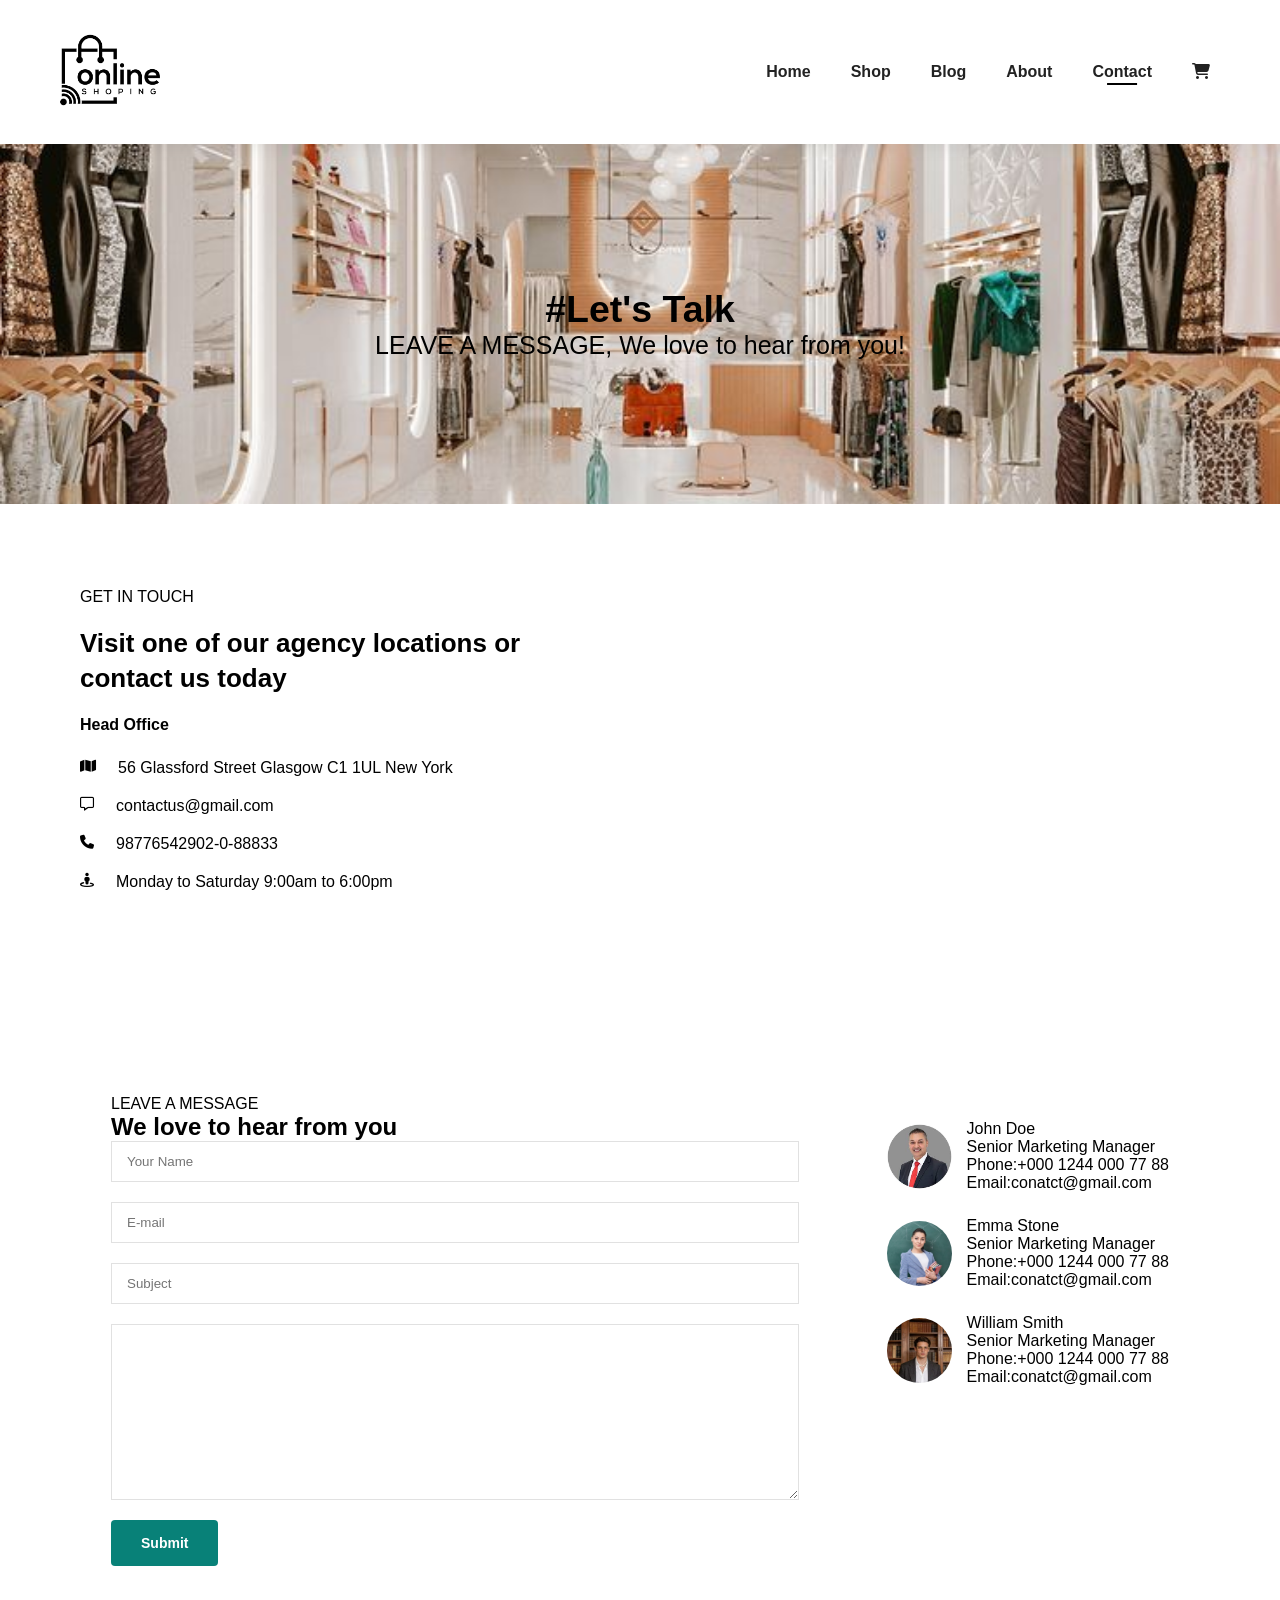
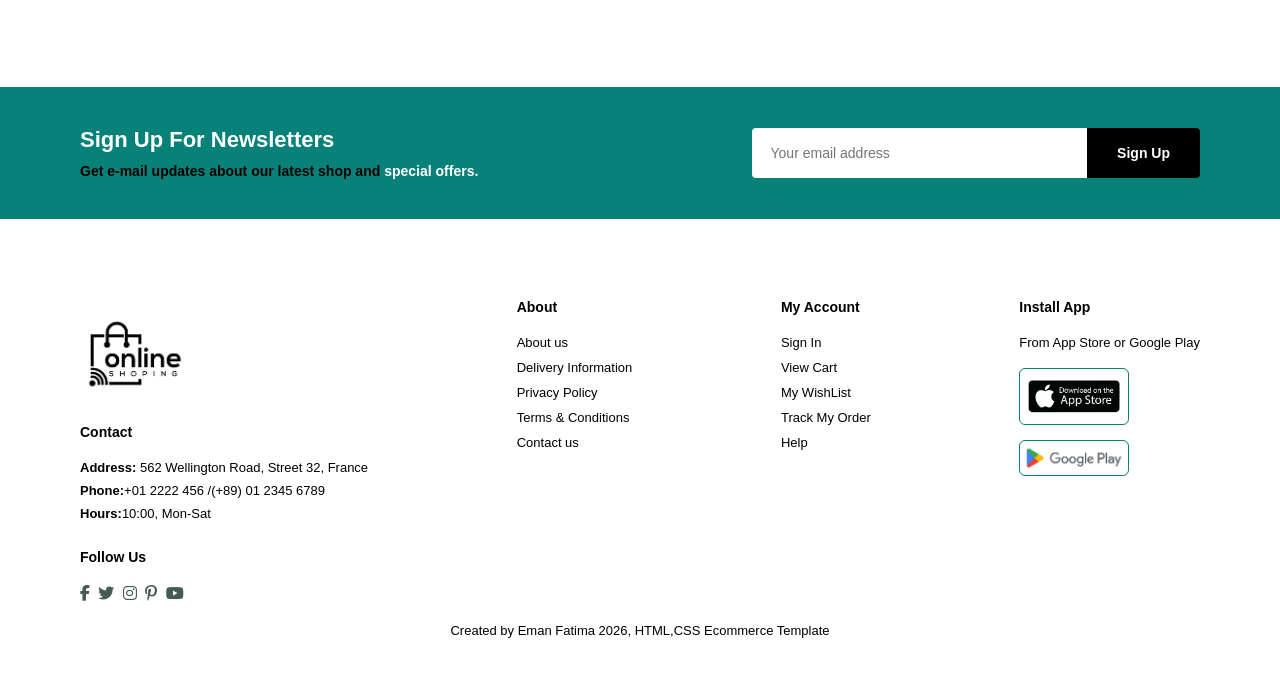
<file: contact.html>
<!DOCTYPE html>
<html lang="en">
<head>
    <meta charset="UTF-8">
    <meta name="viewport" content="width=device-width, initial-scale=1.0">
    <title>E-commerce Website</title>
    <!-- Font Awesome -->
    <link rel="stylesheet" href="https://cdnjs.cloudflare.com/ajax/libs/font-awesome/6.5.0/css/all.min.css">
    <!-- Custom CSS -->
    <link rel="stylesheet" href="e-commerce.css">
</head>
<body>
  
  <!-- HEADER / NAVBAR -->
  <header id="header">
    <a href="#"><img src="preview.png" class="logo" alt="Logo"></a>
    <div>
        <ul id="navbar">
            <li><a  href="index.html">Home</a></li>
            <li><a href="shop.html">Shop</a></li>
            <li><a  href="blog.html">Blog</a></li>
            <li><a  href="about.html">About</a></li>
            <li><a class="active" href="contact.html">Contact</a></li>
            <li><a href="cart.html"><i class="fa-solid fa-cart-shopping"></i></a></li>
        </ul>
    </div>
    <div id="mobile">
        <a href="cart.html"><i class="fa-solid fa-cart-shopping"></i></a>
        <i id="bar" class="fas fa-bars"></i>

    </div>
  </header>


  <!-- HERO SECTION -->

<section id="page-header" class="contact-header">
    <h2>#Let's Talk</h2>
    <p>LEAVE A MESSAGE, We love to hear from you!</p>

</section>

<section id="contact-details" class="section-p1">
    <div class="details">
        <span>GET IN TOUCH</span>
        <h2>Visit one of our agency locations or contact us today</h2>
        <h3>Head Office</h3>
    
    <div>
<li>
    <i class="fa-solid fa-map"></i>
    <p>56 Glassford Street Glasgow C1 1UL New York</p>
</li>
<li>
    <i class="fa-regular fa-message"></i>
    <p>contactus@gmail.com</p>
</li>
<li>
    <i class="fa-solid fa-phone"></i>
    <p>98776542902-0-88833</p>
</li>
<li>
    <i class="fa-solid fa-street-view"></i>
    <p>Monday to Saturday 9:00am to 6:00pm</p>
</li>
</div>
</div>
<div class="map">
    
    <iframe 
    src="https://www.google.com/maps/embed?pb=!1m18!1m12!1m3!1d387193.05062044!2d-74.3091695806123!3d40.69719334793303!2m3!1f0!2f0!3f0!3m2!1i1024!2i768!4f13.1!3m3!1m2!1s0x89c24fa5d33f083b%3A0xc80b8f06e177fe62!2sNew%20York%2C%20NY%2C%20USA!5e0!3m2!1sen!2s!4v1776421416182!5m2!1sen!2s" 
    width="600" 
    height="450" 
    style="border:0;" 
    allowfullscreen="" 
    loading="lazy">
</iframe>


</div>






</section>


<section id="form-details">
    <form action="">
        <span>LEAVE A MESSAGE</span>
        <h2>We love to hear from you</h2>
        <input type="text" placeholder="Your Name">
        <input type="text" placeholder="E-mail">
        <input type="text" placeholder="Subject">
        <textarea ame="" id="" cols="30" rows="10" placeholder="Your Message">
        </textarea>
        <button class="normal">Submit</button>
    </form>

    <div class="people">
        <div>
            <img src="p.jpeg">
            <p><span>John Doe </span><br>Senior Marketing Manager<br>Phone:+000 1244 000 77 88
            <br>Email:conatct@gmail.com</p>
        </div>

        <div>
            <img src="p2.jpg">
            <p><span>Emma Stone </span><br>Senior Marketing Manager<br>Phone:+000 1244 000 77 88
            <br>Email:conatct@gmail.com</p>
        </div>

        <div>
            <img src="p3.jpg">
            <p><span>William Smith </span><br>Senior Marketing Manager<br>Phone:+000 1244 000 77 88
            <br>Email:conatct@gmail.com</p>
        </div>

        

    </div>






</section>






  <section id="newsletter" class="section-p1 section-m1">
    <div class="newsletter">
        <h4>Sign Up For Newsletters</h4>
        <p>Get e-mail updates about our latest shop and <span>special offers.</span></p>
    </div>
    <div class="form">
        <input type="text" placeholder="Your email address">
        <button class="normal">Sign Up</button>

    </div>

  </section>


  <footer class="section-p1">
    <div class="col">
        <img class="logo"src="preview.png" alt="">
        <h4>Contact</h4>
        <p><strong>Address:</strong> 562 Wellington Road, Street 32, France</p>
        <p><strong>Phone:</strong>+01 2222 456 /(+89) 01 2345 6789</p>
        <p><strong>Hours:</strong>10:00, Mon-Sat</p>
<div class="follow">
    <h4>Follow Us</h4>
     <div class="icon">
        <i class="fab fa-facebook-f"></i>
        <i class="fab fa-twitter"></i>
        <i class="fab fa-instagram"></i>
        <i class="fab fa-pinterest-p"></i>
        <i class="fab fa-youtube"></i>
     </div>
</div>
    </div>

    <div class="col">
        <h4>About</h4>
        <a href="#">About us</a>
        <a href="#">Delivery Information</a>
        <a href="#">Privacy Policy</a>
        <a href="#">Terms & Conditions</a>
        <a href="#">Contact us</a>
    </div>

    <div class="col">
        <h4>My Account</h4>
        <a href="#">Sign In</a>
        <a href="#">View Cart</a>
        <a href="#">My WishList</a>
        <a href="#">Track My Order</a>
        <a href="#">Help</a>
    </div>
    <div class="col install">
        <h4>Install App</h4>
        <p>From App Store or Google Play</p>
        <div class="row">
            <img src="ew.png">
            <img src="view.png">
        </div>
    </div>
    <div class="copy-right">
        <p>Created by Eman Fatima 2026, HTML,CSS Ecommerce Template</p>

    </div>
  </footer>



  

  <script src="script.js"></script>
</body>
</html>
</file>
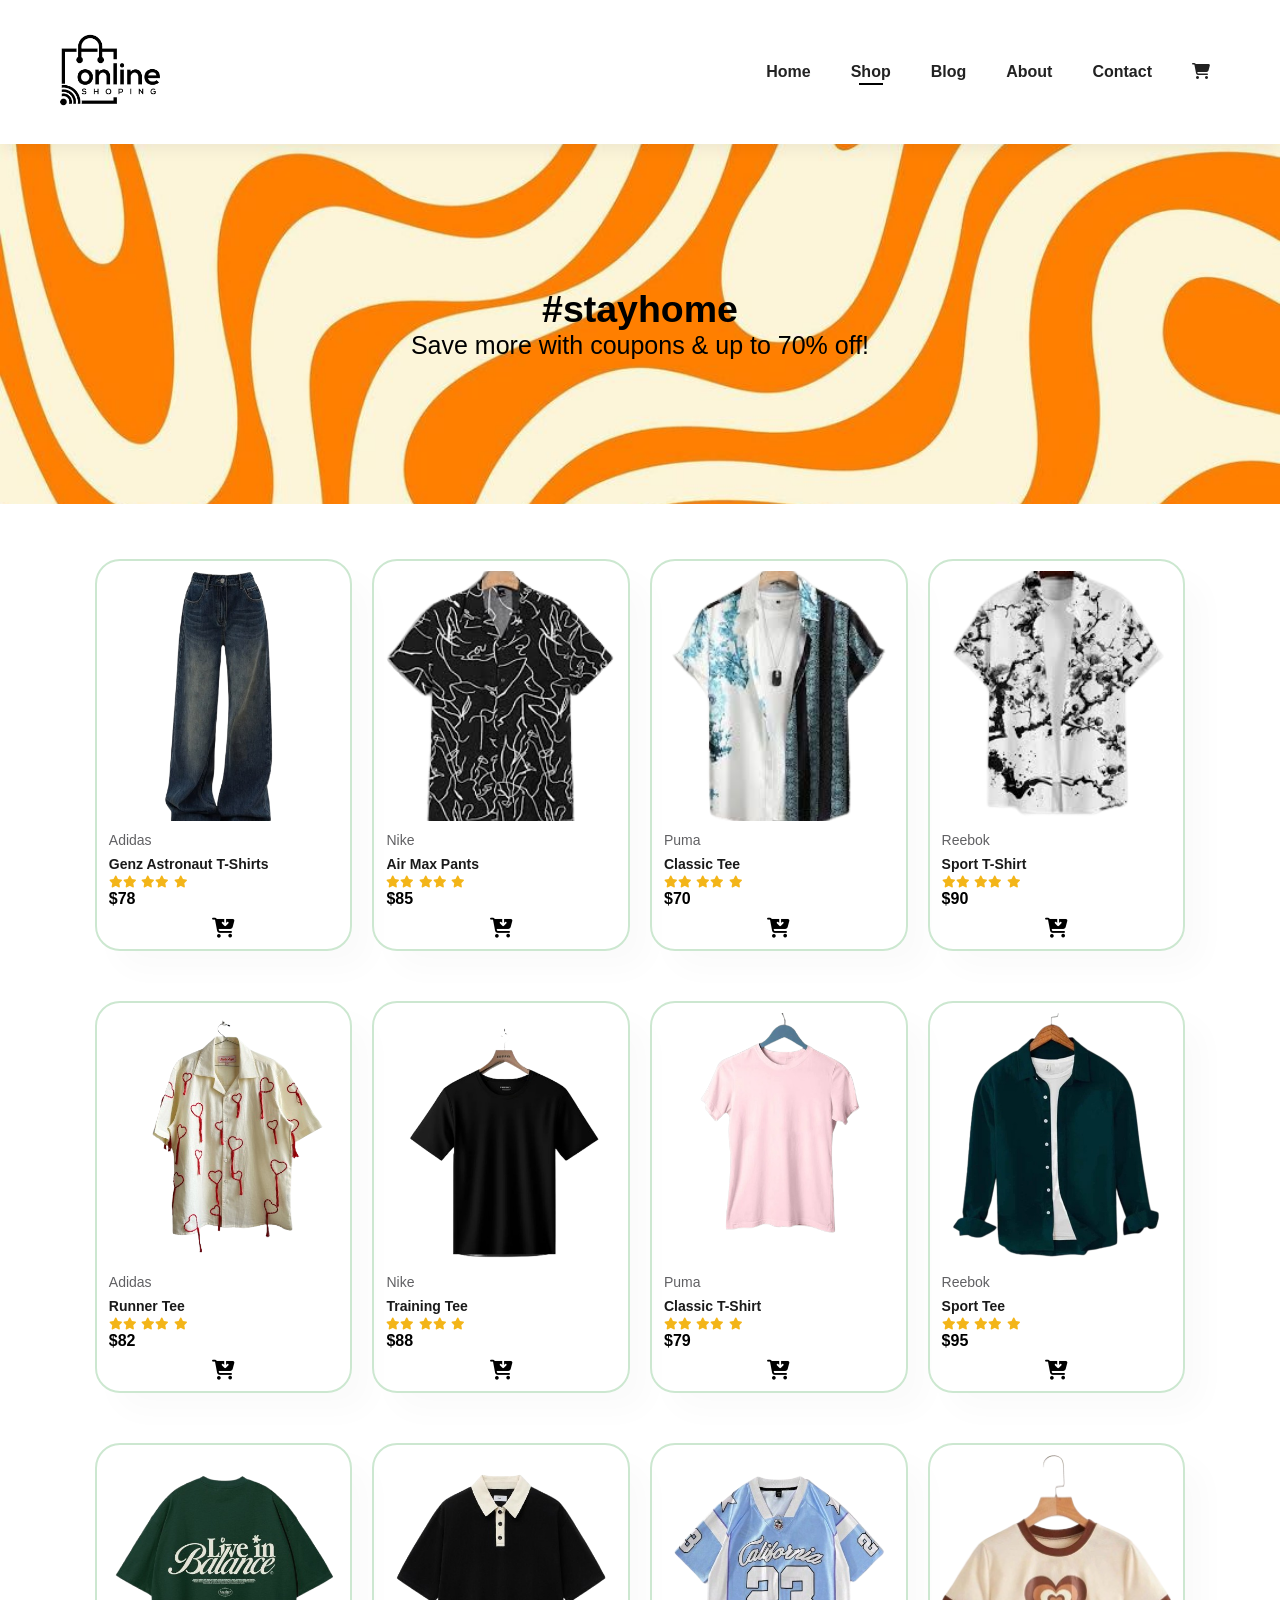
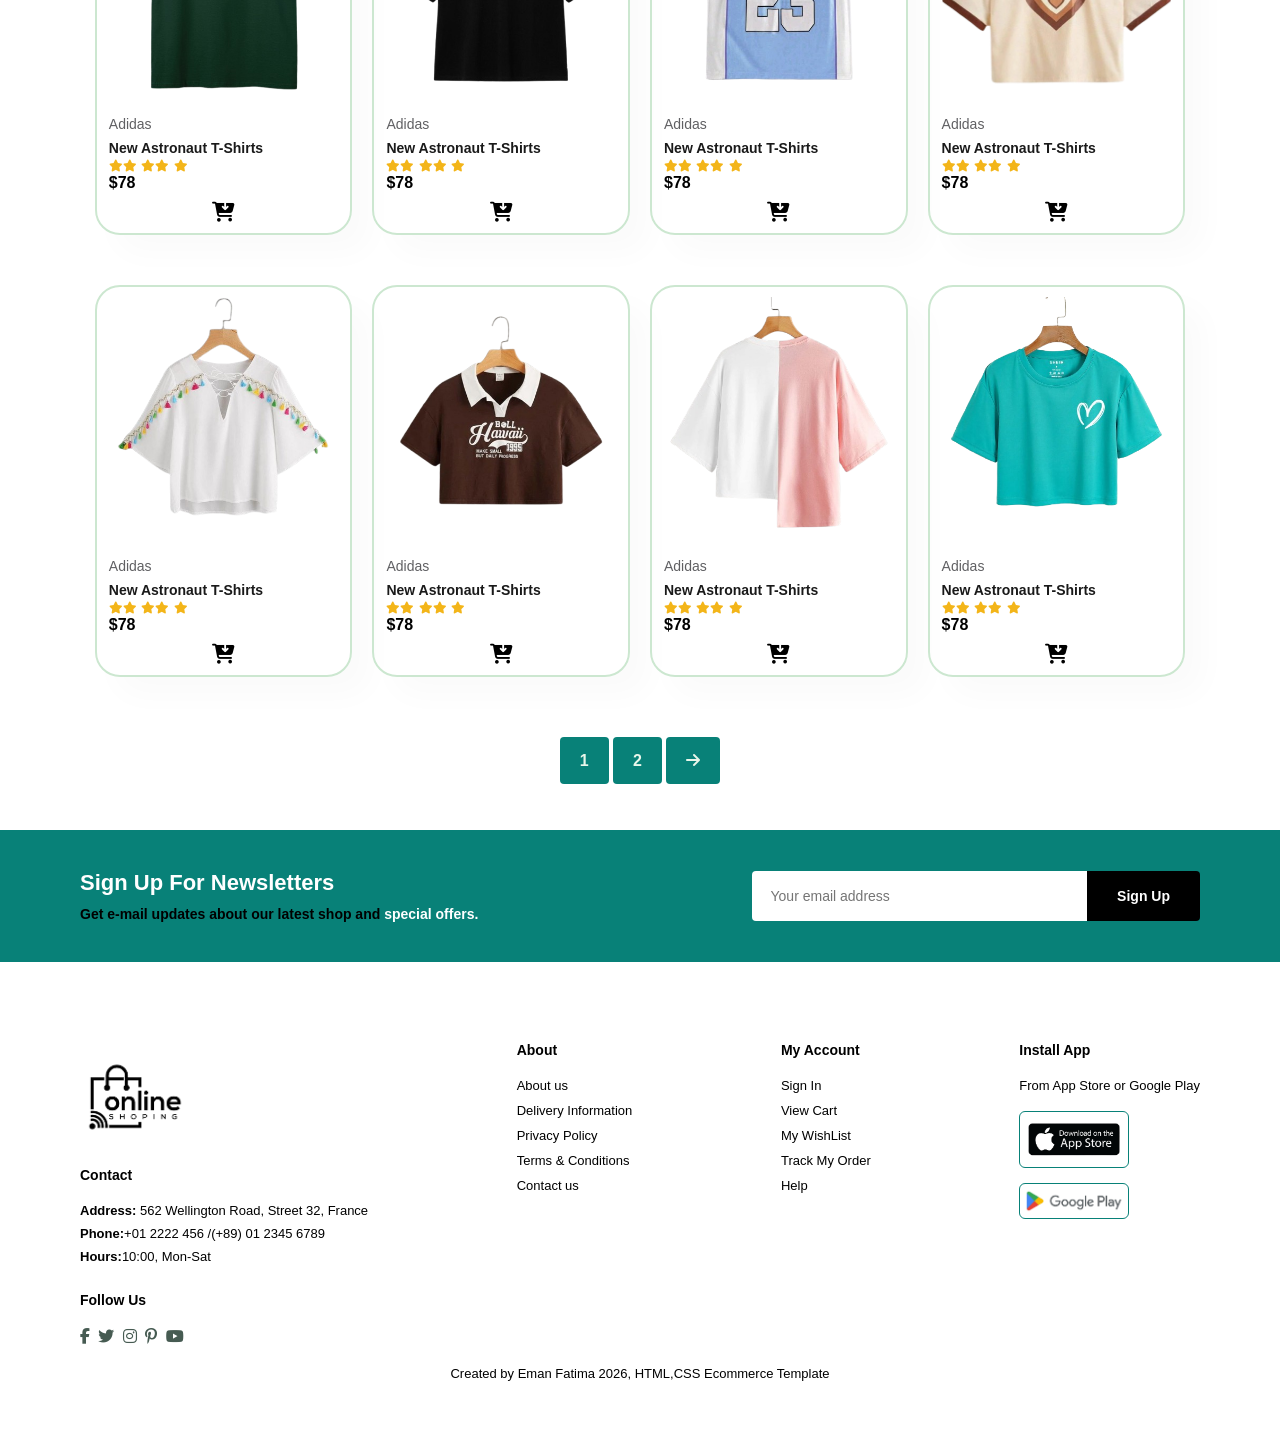
<file: shop.html>
<!DOCTYPE html>
<html lang="en">
<head>
    <meta charset="UTF-8">
    <meta name="viewport" content="width=device-width, initial-scale=1.0">
    <title>E-commerce Website</title>
    <link rel="stylesheet" href="https://cdnjs.cloudflare.com/ajax/libs/font-awesome/6.5.0/css/all.min.css">
    <link rel="stylesheet" href="e-commerce.css">
</head>
<body>
  
  <header id="header">
    <a href="#"><img src="preview.png" class="logo" alt="Logo"></a>
    <div>
        <ul id="navbar">
            <li><a href="index.html">Home</a></li>
            <li><a class="active" href="shop.html">Shop</a></li>
            <li><a href="blog.html">Blog</a></li>
            <li><a href="about.html">About</a></li>
            <li><a href="contact.html">Contact</a></li>
            <li><a href="cart.html"><i class="fa-solid fa-cart-shopping"></i></a></li>
        </ul>
    </div>
    <div id="mobile">
        <a href="cart.html"><i class="fa-solid fa-cart-shopping"></i></a>
        <i id="bar" class="fas fa-bars"></i>
    </div>
  </header>

  <section id="page-header">
    <h2>#stayhome</h2>
    <p>Save more with coupons & up to 70% off!</p>
  </section>

  <section id="product1" class="section-p1">
    <div class="pro-container">

        <div class="pro" onclick="window.location.href='sproduct.html';">
            <img src="5.png">
            <div class="des">
                <span>Adidas</span>
                <h5>Genz Astronaut T-Shirts</h5>
                <div class="star">
                    <i class="fa-solid fa-star"></i><i class="fa-solid fa-star"></i>
                    <i class="fa-solid fa-star"></i><i class="fa-solid fa-star"></i>
                    <i class="fa-solid fa-star"></i>
                </div>
                <h4>$78</h4>
            </div>
            <a href="#"><i class="fa-solid fa-cart-arrow-down"></i></a>
        </div>

        <div class="pro" onclick="window.location.href='sproduct.html';">
            <img src="images__3.png">
            <div class="des">
                <span>Nike</span>
                <h5>Air Max Pants</h5>
                <div class="star">
                    <i class="fa-solid fa-star"></i><i class="fa-solid fa-star"></i>
                    <i class="fa-solid fa-star"></i><i class="fa-solid fa-star"></i>
                    <i class="fa-solid fa-star"></i>
                </div>
                <h4>$85</h4>
            </div>
            <a href="#"><i class="fa-solid fa-cart-arrow-down"></i></a>
        </div>

        <div class="pro" onclick="window.location.href='sproduct.html';">
            <img src="images__4.png">
            <div class="des">
                <span>Puma</span>
                <h5>Classic Tee</h5>
                <div class="star">
                    <i class="fa-solid fa-star"></i><i class="fa-solid fa-star"></i>
                    <i class="fa-solid fa-star"></i><i class="fa-solid fa-star"></i>
                    <i class="fa-solid fa-star"></i>
                </div>
                <h4>$70</h4>
            </div>
            <a href="#"><i class="fa-solid fa-cart-arrow-down"></i></a>
        </div>

        <div class="pro" onclick="window.location.href='sproduct.html';">
            <img src="9.png">
            <div class="des">
                <span>Reebok</span>
                <h5>Sport T-Shirt</h5>
                <div class="star">
                    <i class="fa-solid fa-star"></i><i class="fa-solid fa-star"></i>
                    <i class="fa-solid fa-star"></i><i class="fa-solid fa-star"></i>
                    <i class="fa-solid fa-star"></i>
                </div>
                <h4>$90</h4>
            </div>
            <a href="#"><i class="fa-solid fa-cart-arrow-down"></i></a>
        </div>

        <div class="pro" onclick="window.location.href='sproduct.html';">
            <img src="girl (2).png">
            <div class="des">
                <span>Adidas</span>
                <h5>Runner Tee</h5>
                <div class="star">
                    <i class="fa-solid fa-star"></i><i class="fa-solid fa-star"></i>
                    <i class="fa-solid fa-star"></i><i class="fa-solid fa-star"></i>
                    <i class="fa-solid fa-star"></i>
                </div>
                <h4>$82</h4>
            </div>
            <a href="#"><i class="fa-solid fa-cart-arrow-down"></i></a>
        </div>

        <div class="pro" onclick="window.location.href='sproduct.html';">
            <img src="7.png">
            <div class="des">
                <span>Nike</span>
                <h5>Training Tee</h5>
                <div class="star">
                    <i class="fa-solid fa-star"></i><i class="fa-solid fa-star"></i>
                    <i class="fa-solid fa-star"></i><i class="fa-solid fa-star"></i>
                    <i class="fa-solid fa-star"></i>
                </div>
                <h4>$88</h4>
            </div>
            <a href="#"><i class="fa-solid fa-cart-arrow-down"></i></a>
        </div>

        <div class="pro" onclick="window.location.href='sproduct.html';">
            <img src="pink.png">
            <div class="des">
                <span>Puma</span>
                <h5>Classic T-Shirt</h5>
                <div class="star">
                    <i class="fa-solid fa-star"></i><i class="fa-solid fa-star"></i>
                    <i class="fa-solid fa-star"></i><i class="fa-solid fa-star"></i>
                    <i class="fa-solid fa-star"></i>
                </div>
                <h4>$79</h4>
            </div>
            <a href="#"><i class="fa-solid fa-cart-arrow-down"></i></a>
        </div>

        <div class="pro" onclick="window.location.href='sproduct.html';">
            <img src="hi.png">
            <div class="des">
                <span>Reebok</span>
                <h5>Sport Tee</h5>
                <div class="star">
                    <i class="fa-solid fa-star"></i><i class="fa-solid fa-star"></i>
                    <i class="fa-solid fa-star"></i><i class="fa-solid fa-star"></i>
                    <i class="fa-solid fa-star"></i>
                </div>
                <h4>$95</h4>
            </div>
            <a href="#"><i class="fa-solid fa-cart-arrow-down"></i></a>
        </div>

        <div class="pro" onclick="window.location.href='sproduct.html';">
            <img src="new1.png">
            <div class="des">
                <span>Adidas</span>
                <h5>New Astronaut T-Shirts</h5>
                <div class="star">
                    <i class="fa-solid fa-star"></i><i class="fa-solid fa-star"></i>
                    <i class="fa-solid fa-star"></i><i class="fa-solid fa-star"></i>
                    <i class="fa-solid fa-star"></i>
                </div>
                <h4>$78</h4>
            </div>
            <a href="#"><i class="fa-solid fa-cart-arrow-down"></i></a>
        </div>

        <div class="pro" onclick="window.location.href='sproduct.html';">
            <img src="new2 (2).png">
            <div class="des">
                <span>Adidas</span>
                <h5>New Astronaut T-Shirts</h5>
                <div class="star">
                    <i class="fa-solid fa-star"></i><i class="fa-solid fa-star"></i>
                    <i class="fa-solid fa-star"></i><i class="fa-solid fa-star"></i>
                    <i class="fa-solid fa-star"></i>
                </div>
                <h4>$78</h4>
            </div>
            <a href="#"><i class="fa-solid fa-cart-arrow-down"></i></a>
        </div>

        <div class="pro" onclick="window.location.href='sproduct.html';">
            <img src="new3.png">
            <div class="des">
                <span>Adidas</span>
                <h5>New Astronaut T-Shirts</h5>
                <div class="star">
                    <i class="fa-solid fa-star"></i><i class="fa-solid fa-star"></i>
                    <i class="fa-solid fa-star"></i><i class="fa-solid fa-star"></i>
                    <i class="fa-solid fa-star"></i>
                </div>
                <h4>$78</h4>
            </div>
            <a href="#"><i class="fa-solid fa-cart-arrow-down"></i></a>
        </div>

        <div class="pro" onclick="window.location.href='sproduct.html';">
            <img src="new4.png">
            <div class="des">
                <span>Adidas</span>
                <h5>New Astronaut T-Shirts</h5>
                <div class="star">
                    <i class="fa-solid fa-star"></i><i class="fa-solid fa-star"></i>
                    <i class="fa-solid fa-star"></i><i class="fa-solid fa-star"></i>
                    <i class="fa-solid fa-star"></i>
                </div>
                <h4>$78</h4>
            </div>
            <a href="#"><i class="fa-solid fa-cart-arrow-down"></i></a>
        </div>

        <div class="pro" onclick="window.location.href='sproduct.html';">
            <img src="10.png">
            <div class="des">
                <span>Adidas</span>
                <h5>New Astronaut T-Shirts</h5>
                <div class="star">
                    <i class="fa-solid fa-star"></i><i class="fa-solid fa-star"></i>
                    <i class="fa-solid fa-star"></i><i class="fa-solid fa-star"></i>
                    <i class="fa-solid fa-star"></i>
                </div>
                <h4>$78</h4>
            </div>
            <a href="#"><i class="fa-solid fa-cart-arrow-down"></i></a>
        </div>

        <div class="pro" onclick="window.location.href='sproduct.html';">
            <img src="girl3.png">
            <div class="des">
                <span>Adidas</span>
                <h5>New Astronaut T-Shirts</h5>
                <div class="star">
                    <i class="fa-solid fa-star"></i><i class="fa-solid fa-star"></i>
                    <i class="fa-solid fa-star"></i><i class="fa-solid fa-star"></i>
                    <i class="fa-solid fa-star"></i>
                </div>
                <h4>$78</h4>
            </div>
            <a href="#"><i class="fa-solid fa-cart-arrow-down"></i></a>
        </div>

        <div class="pro" onclick="window.location.href='sproduct.html';">
            <img src="girl4.png">
            <div class="des">
                <span>Adidas</span>
                <h5>New Astronaut T-Shirts</h5>
                <div class="star">
                    <i class="fa-solid fa-star"></i><i class="fa-solid fa-star"></i>
                    <i class="fa-solid fa-star"></i><i class="fa-solid fa-star"></i>
                    <i class="fa-solid fa-star"></i>
                </div>
                <h4>$78</h4>
            </div>
            <a href="#"><i class="fa-solid fa-cart-arrow-down"></i></a>
        </div>

        <div class="pro" onclick="window.location.href='sproduct.html';">
            <img src="k.png">
            <div class="des">
                <span>Adidas</span>
                <h5>New Astronaut T-Shirts</h5>
                <div class="star">
                    <i class="fa-solid fa-star"></i><i class="fa-solid fa-star"></i>
                    <i class="fa-solid fa-star"></i><i class="fa-solid fa-star"></i>
                    <i class="fa-solid fa-star"></i>
                </div>
                <h4>$78</h4>
            </div>
            <a href="#"><i class="fa-solid fa-cart-arrow-down"></i></a>
        </div>

    </div>
  </section>

  <section id="pagination" class="section-p1">
    <a href="#">1</a>
    <a href="#">2</a>
    <a href="#"><i class="fa-solid fa-arrow-right"></i></a>
  </section>

  <section id="newsletter" class="section-p1 section-m1">
    <div class="newsletter">
        <h4>Sign Up For Newsletters</h4>
        <p>Get e-mail updates about our latest shop and <span>special offers.</span></p>
    </div>
    <div class="form">
        <input type="text" placeholder="Your email address">
        <button class="normal">Sign Up</button>
    </div>
  </section>

  <footer class="section-p1">
    <div class="col">
        <img class="logo" src="preview.png" alt="">
        <h4>Contact</h4>
        <p><strong>Address:</strong> 562 Wellington Road, Street 32, France</p>
        <p><strong>Phone:</strong>+01 2222 456 /(+89) 01 2345 6789</p>
        <p><strong>Hours:</strong>10:00, Mon-Sat</p>
        <div class="follow">
            <h4>Follow Us</h4>
            <div class="icon">
                <i class="fab fa-facebook-f"></i>
                <i class="fab fa-twitter"></i>
                <i class="fab fa-instagram"></i>
                <i class="fab fa-pinterest-p"></i>
                <i class="fab fa-youtube"></i>
            </div>
        </div>
    </div>
    <div class="col">
        <h4>About</h4>
        <a href="#">About us</a>
        <a href="#">Delivery Information</a>
        <a href="#">Privacy Policy</a>
        <a href="#">Terms & Conditions</a>
        <a href="#">Contact us</a>
    </div>
    <div class="col">
        <h4>My Account</h4>
        <a href="#">Sign In</a>
        <a href="#">View Cart</a>
        <a href="#">My WishList</a>
        <a href="#">Track My Order</a>
        <a href="#">Help</a>
    </div>
    <div class="col install">
        <h4>Install App</h4>
        <p>From App Store or Google Play</p>
        <div class="row">
            <img src="ew.png">
            <img src="view.png">
        </div>
    </div>
    <div class="copy-right">
        <p>Created by Eman Fatima 2026, HTML,CSS Ecommerce Template</p>
    </div>
  </footer>

  <script src="script.js"></script>
</body>
</html>
</file>
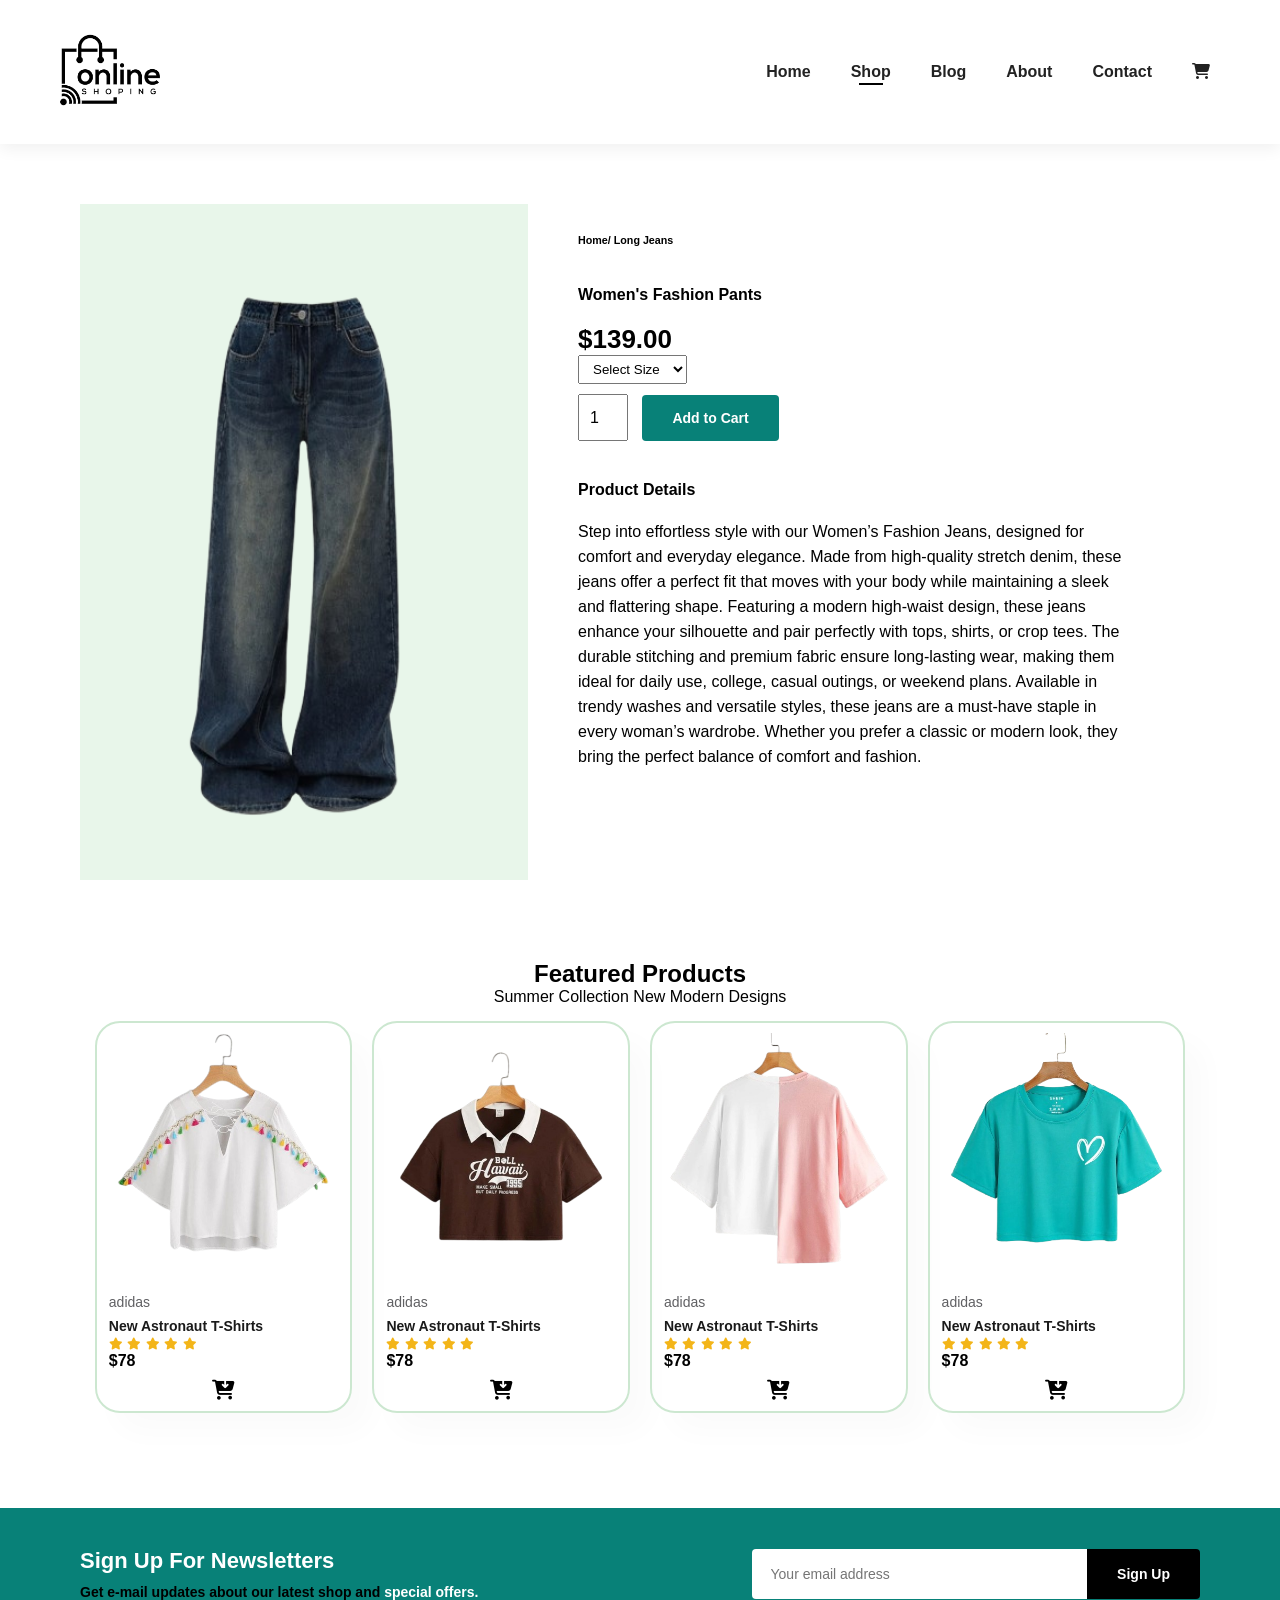
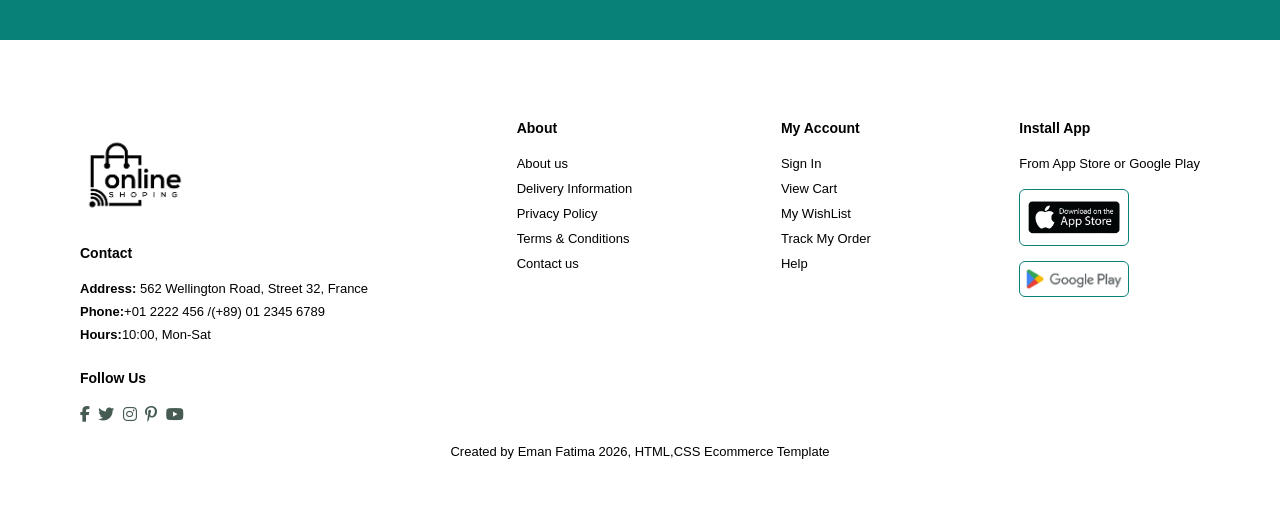
<file: sproduct.html>
<!DOCTYPE html>
<html lang="en">
<head>
    <meta charset="UTF-8">
    <meta name="viewport" content="width=device-width, initial-scale=1.0">
    <title>ShopeVibe</title>
    <!-- Font Awesome -->
    <link rel="stylesheet" href="https://cdnjs.cloudflare.com/ajax/libs/font-awesome/6.5.0/css/all.min.css">
    <!-- Custom CSS -->
    <link rel="stylesheet" href="e-commerce.css">
</head>
<body>
  
  <!-- HEADER / NAVBAR -->
  <header id="header">
    <a href="#"><img src="preview.png" class="logo" alt="Logo"></a>
    <div>
        <ul id="navbar">
            <li><a  href="index.html">Home</a></li>
            <li><a class="active"href="shop.html">Shop</a></li>
            <li><a href="blog.html">Blog</a></li>
            <li><a href="about.html">About</a></li>
            <li><a href="contact.html">Contact</a></li>
            <li><a href="cart.html"><i class="fa-solid fa-cart-shopping"></i></a></li>
        </ul>
    </div>
    <div id="mobile">
        <a href="cart.html"><i class="fa-solid fa-cart-shopping"></i></a>
        <i id="bar" class="fas fa-bars"></i>

    </div>
  </header>

  <section id="productdetails" class="section-p1">
    <div class="single-pro-image">

        <!-- Main Image -->
        <img src="5.png" width="100%" id="MainImg" alt="">
    </div>

    <div class="single-pro-details">
        <h6>Home/ Long Jeans</h6>
        <h4>Women's Fashion Pants</h4>
        <h2>$139.00</h2>
        <select>
            <option>Select Size</option>
            <option>XL</option>
            <option>XXL</option>
            <option>Small</option>
        <option>Large</option>     
       </select>
       <input type="number" value="1">
       <button class="normal">Add to Cart</button>
       <h4>Product Details</h4>
       <span> 
        Step into effortless style with our Women’s Fashion Jeans, designed for comfort and everyday elegance. Made from high-quality stretch denim, these jeans offer a perfect fit that moves with your body while maintaining a sleek and flattering shape.

        Featuring a modern high-waist design, these jeans enhance your silhouette and pair perfectly with tops, shirts, or crop tees. The durable stitching and premium fabric ensure long-lasting wear, making them ideal for daily use, college, casual outings, or weekend plans.
        
        Available in trendy washes and versatile styles, these jeans are a must-have staple in every woman’s wardrobe. Whether you prefer a classic or modern look, they bring the perfect balance of comfort and fashion.




       </span>

    </div>
   



     
  </section>

  <section id="product1" class="section-p1">

    <h2>Featured Products</h2>
    <p>Summer Collection New Modern Designs</p>
    
    <div class="pro-container">
 
 <div class="pro">
    <img src="10.png">
    <div class="des">
    <span>adidas</span>
    <h5>New Astronaut T-Shirts</h5>
    <div class="star">
    <i class="fa-solid fa-star"></i>
    <i class="fa-solid fa-star"></i>
    <i class="fa-solid fa-star"></i>
    <i class="fa-solid fa-star"></i>
    <i class="fa-solid fa-star"></i>
    </div>
    <h4>$78</h4>
    </div>
    <a href="#"><i class="fa-solid fa-cart-arrow-down"></i></a>
    </div>
    
    <!-- product 6 -->
    <div class="pro">
    <img src="girl3.png">
    <div class="des">
    <span>adidas</span>
    <h5>New Astronaut T-Shirts</h5>
    <div class="star">
    <i class="fa-solid fa-star"></i>
    <i class="fa-solid fa-star"></i>
    <i class="fa-solid fa-star"></i>
    <i class="fa-solid fa-star"></i>
    <i class="fa-solid fa-star"></i>
    </div>
    <h4>$78</h4>
    </div>
    <a href="#"><i class="fa-solid fa-cart-arrow-down"></i></a>
    </div>
    
    <!-- product 7 -->
    <div class="pro">
    <img src="girl4.png">
    <div class="des">
    <span>adidas</span>
    <h5>New Astronaut T-Shirts</h5>
    <div class="star">
    <i class="fa-solid fa-star"></i>
    <i class="fa-solid fa-star"></i>
    <i class="fa-solid fa-star"></i>
    <i class="fa-solid fa-star"></i>
    <i class="fa-solid fa-star"></i>
    </div>
    <h4>$78</h4>
    </div>
    <a href="#"><i class="fa-solid fa-cart-arrow-down"></i></a>
    </div>
    
    <!-- product 8 -->
    <div class="pro">
    <img src="k.png">
    <div class="des">
    <span>adidas</span>
    <h5>New Astronaut T-Shirts</h5>
    <div class="star">
    <i class="fa-solid fa-star"></i>
    <i class="fa-solid fa-star"></i>
    <i class="fa-solid fa-star"></i>
    <i class="fa-solid fa-star"></i>
    <i class="fa-solid fa-star"></i>
    </div>
    <h4>$78</h4>
    </div>
    <a href="#"><i class="fa-solid fa-cart-arrow-down"></i></a>
    </div>
    






    </div>
  </section>
 
  

  <section id="newsletter" class="section-p1 section-m1">
    <div class="newsletter">
        <h4>Sign Up For Newsletters</h4>
        <p>Get e-mail updates about our latest shop and <span>special offers.</span></p>
    </div>
    <div class="form">
        <input type="text" placeholder="Your email address">
        <button class="normal">Sign Up</button>

    </div>

  </section>



  <footer class="section-p1">
    <div class="col">
        <img class="logo"src="preview.png" alt="">
        <h4>Contact</h4>
        <p><strong>Address:</strong> 562 Wellington Road, Street 32, France</p>
        <p><strong>Phone:</strong>+01 2222 456 /(+89) 01 2345 6789</p>
        <p><strong>Hours:</strong>10:00, Mon-Sat</p>
<div class="follow">
    <h4>Follow Us</h4>
     <div class="icon">
        <i class="fab fa-facebook-f"></i>
        <i class="fab fa-twitter"></i>
        <i class="fab fa-instagram"></i>
        <i class="fab fa-pinterest-p"></i>
        <i class="fab fa-youtube"></i>
     </div>
</div>
    </div>

    <div class="col">
        <h4>About</h4>
        <a href="#">About us</a>
        <a href="#">Delivery Information</a>
        <a href="#">Privacy Policy</a>
        <a href="#">Terms & Conditions</a>
        <a href="#">Contact us</a>
    </div>

    <div class="col">
        <h4>My Account</h4>
        <a href="#">Sign In</a>
        <a href="#">View Cart</a>
        <a href="#">My WishList</a>
        <a href="#">Track My Order</a>
        <a href="#">Help</a>
    </div>
    <div class="col install">
        <h4>Install App</h4>
        <p>From App Store or Google Play</p>
        <div class="row">
            <img src="ew.png">
            <img src="view.png">
        </div>
    </div>
    <div class="copy-right">
        <p>Created by Eman Fatima 2026, HTML,CSS Ecommerce Template</p>

    </div>
  </footer>



  

  <script src="script.js"></script>
</body>
</html>
</file>
<file: e-commerce.css>
/* ================= GLOBAL ================= */
*{
    margin: 0;
    padding: 0;
    box-sizing: border-box;
    font-family: 'Spartan', sans-serif;
}
 
/* ================= LOGO ================= */
.logo {
    width: 120px;
    height: auto;
    object-fit: contain;
}
 
/* ================= HEADER ================= */
#header{
    display: flex;
    align-items: center;
    justify-content: space-between;
    padding: 10px 50px;
    box-shadow: 0 5px 15px rgba(0,0,0,0.06);
    position: relative;
    width: 100%;
}
 
#navbar {
    display: flex;
    align-items: center;
    justify-content: center;
}
 
#navbar li{
    list-style: none;
    padding: 0 20px;
    position: relative;
}
 
#navbar li a {
    text-decoration: none;
    font-size: 16px;
    font-weight: 600;
    color: #222;
    transition: 0.3s ease;
}
 
#navbar li a.active::after,
#navbar li a:hover::after {
    content: "";
    width: 30%;
    height: 2px;
    background: black;
    position: absolute;
    bottom: -4px;
    left: 50%;
    transform: translateX(-50%);
}
 
/* ================= MOBILE NAV ================= */
#mobile{
    display: none;
    align-items: center;
    gap: 15px;
}
 
#mobile i{
    font-size: 24px;
    cursor: pointer;
}
 
/* ================= HERO SECTION ================= */
#hero{
    background-color: rgb(225, 233, 236);
    padding: 0 80px;
    min-height: 90vh;
    display: flex;
    align-items: center;
    justify-content: space-between;
}
 
.hero-text{
    max-width: 500px;
}
 
#hero h4{
    padding-bottom: 10px;
}
 
#hero h2{
    font-size: 40px;
    padding-bottom: 10px;
}
 
#hero h1{
    color: #088178;
    padding-bottom: 10px;
}
 
#hero p{
    padding-bottom: 10px;
}
 
#hero button{
    background-color:#088178;
    color: white;
    border: none;
    padding: 12px 35px;
    font-size: 16px;
    font-weight: 600;
    border-radius: 25px;
    cursor: pointer;
    transition: 0.3s ease;
    margin-top: 15px;
}
 
#hero button:hover{
    background-color: #088178;
    transform: scale(1.05);
}
 
.hero-image img{
    width: 450px;
}
 
.section-p1{
    padding: 40px 80px;
}
 
/* ================= PRODUCT SECTION ================= */
#product1 {
    text-align: center;
    padding: 40px 80px;
}
 
#product1 .pro-container {
    display: flex;
    flex-wrap: wrap;
    justify-content: center;
    align-items: stretch;
    gap: 20px;
}
 
#product1 .pro {
    width: 23%;
    min-width: 200px;
    padding: 10px 12px;
    border: 2px solid #cce7d0;
    border-radius: 25px;
    cursor: pointer;
    box-shadow: 20px 20px 30px rgba(0,0,0,0.02);
    margin: 15px 0;
    transition: 0.2s ease;
    display: flex;
    flex-direction: column;
    justify-content: space-between;
    position: relative;
}
 
#product1 .pro img {
    width: 100%;
    height: 250px;
    object-fit: cover;
    border-radius: 20px;
    display: block;
}
 
#product1 .pro .des {
    text-align: start;
    padding: 10px 0;
}
 
#product1 .pro .des span {
    color: #606063;
    font-size: 14px;
}
 
#product1 .pro .des h5 {
    padding-top: 7px;
    color: #1a1a1a;
    font-size: 14px;
}
 
#product1 .pro .des i {
    font-size: 12px;
    color: rgb(243, 181, 25);
}
 
a i.fa-cart-arrow-down {
    color: black !important;
    font-size: 20px;
}
 
/* ================= FEATURE ================= */
#feature{
    display: flex;
    align-items: center;
    justify-content: space-between;
    flex-wrap: wrap;
}
 
#feature .fe-box{
    width:180px;
    text-align: center;
    padding: 25px 15px;
    box-shadow: 20px 20px 34px rgb(0,0,0,0.03);
    border:1px solid #cce7d0;
    border-radius: 4px;
    margin: 15px 0;
}
 
#feature .fe-box img {
    width: 150px;
    height: auto;
    display: block;
    margin: 0 auto;
}
 
#feature .fe-box h6{
    display: inline-block;
    padding: 9px 8px 6px 8px;
    line-height: 1;
    border-radius: 4px;
    color:white;
    background-color:#088178;
}
 
/* ================= BANNER ================= */
.section-m1{
    margin: 40px 0;
    padding: 40px 80px;
}
 
#banner{
    display: flex;
    flex-direction: column;
    justify-content: center;
    align-items: center;
    text-align: center;
    background-image: url(sale.jpg);
    width: 100%;
    height: 40vh;
    background-size: cover;
    background-position: center;
}
 
#banner h4{
    color:#fff;
    font-size:16px;
}
 
#banner h2{
    color:#fff;
    font-size:30px;
    padding: 10px 0;
}
 
#banner h2 span{
    color:black;
}
 
button.normal{
    font-size: 14px;
    font-weight: 800;
    padding: 15px 30px;
    color: black;
    background-color: white;
    border-radius: 4px;
    cursor: pointer;
    border: none;
    outline: none;
    transition: 0.2s;
}
 
button.white{
    font-size: 14px;
    font-weight: 800;
    padding: 8px 16px;
    color: black;
    background-color: white;
    border-radius: 1px;
    cursor: pointer;
    border: none;
    outline: none;
    transition: 0.2s;
}
 
#banner button:hover{
    background: #088178;
    color: white;
}
 
img{
    transition: transform 0.4s ease, box-shadow 0.4s ease;
    max-width: 100%;
    height: auto;
}
 
img:hover{
    transform: scale(1.08);
    box-shadow: 0 10px 25px rgba(0,0,0,0.2);
}
 
#sm-banner {
    display: flex;
    justify-content: space-between;
    flex-wrap: wrap;
    gap: 20px;
}
 
#sm-banner .banner-box {
    flex: 1 1 48%;
    min-height: 60vh;
    height: auto;
    display: flex;
    flex-direction: column;
    justify-content: center;
    align-items: flex-start;
    text-align: left;
    padding: 40px 20px;
    color: #fff;
    border-radius: 10px;
    background-size: cover;
    background-position: center;
    background-repeat: no-repeat;
    position: relative;
}
 
#sm-banner .banner-box::before {
    content: "";
    position: absolute;
    top: 0; left: 0;
    width: 100%; height: 100%;
    background-color: rgba(0,0,0,0.2);
    border-radius: 10px;
    z-index: 1;
}
 
#sm-banner .banner-box * {
    position: relative;
    z-index: 2;
}
 
#banner3 .banner-box{
    display: flex;
    flex-direction: column;
    justify-content: center;
    align-items: flex-start;
    min-width: 30%;
    height: 30vh;
    background-size: cover;
    background-position: center;
    padding: 20px;
    margin-bottom: 20px;
}
 
#banner3{
    display: flex;
    justify-content: space-between;
    flex-wrap: wrap;
}
 
#banner3 h2{
    color: white;
    font-weight: 800;
    font-size: 22px;
}
 
/* ================= NEWSLETTER ================= */
#newsletter{
    display: flex;
    justify-content: space-between;
    flex-wrap: wrap;
    align-items: center;
    background-color: #088178;
    padding: 40px 80px;
}
 
#newsletter h4{
    font-size: 22px;
    font-weight: 700;
    color: white;
    margin-bottom: 10px;
}
 
#newsletter p{
    font-size: 14px;
    font-weight: 600;
    color: black;
    margin-top: 8px;
}
 
#newsletter p span{
    color: white;
}
 
#newsletter .form{
    display: flex;
    width: 40%;
}
 
#newsletter input{
    height: 3.125rem;
    padding: 0 1.25em;
    font-size: 14px;
    width: 100%;
    border: 1px solid transparent;
    border-radius: 4px;
    outline: none;
    border-top-right-radius: 0;
    border-bottom-right-radius: 0;
}
 
#newsletter button{
    background-color: black;
    color: white;
    white-space: nowrap;
    border-top-left-radius: 0;
    border-bottom-left-radius: 0;
}
 
/* ================= FOOTER ================= */
footer{
    display: flex;
    flex-wrap: wrap;
    justify-content: space-between;
    padding: 40px 80px;
}
 
footer .col{
    display: flex;
    flex-direction: column;
    align-items: flex-start;
    margin-bottom: 20px;
}
 
footer .logo{
    margin-bottom: 30px;
}
 
footer h4{
    font-size: 14px;
    padding-bottom: 20px;
}
 
footer p{
    font-size: 13px;
    margin: 0 0 8px 0;
}
 
footer a{
    font-size: 13px;
    text-decoration: none;
    color: black;
    margin-bottom: 10px;
}
 
footer .follow{
    margin-top: 20px;
}
 
footer .follow i{
    color: #465b52;
    padding-right: 4px;
    cursor: pointer;
}
 
footer .install .row img{
    border: 1px solid #088178;
    border-radius: 6px;
}
 
footer .install img{
    margin: 10px 0 15px 0;
}
 
footer .follow i:hover,
footer a:hover{
    color: #088178;
}
 
footer .copy-right {
    width: 100%;
    text-align: center;
}
 
.col img {
    width: 110px;
    height: auto;
    display: block;
    margin-bottom: 15px;
}
 
.col img:hover {
    box-shadow: none;
    transform: none;
}
 
html, body {
    overflow-x: hidden;
}
 
/* ================= SHOP PAGE ================= */
#page-header{
    background-image: url(0.jpg);
    width: 100%;
    height: 40vh;
    background-size: cover;
    background-position: center;
    display: flex;
    justify-content: center;
    align-items: center;
    text-align: center;
    flex-direction: column;
    padding: 14px;
    font-size: 25px;
}
 
#page-header h2,
#page-header p{
    color: black;
}
 
#pagination{
    text-align: center;
    padding: 20px;
}
 
#pagination a{
    text-decoration: none;
    background-color: #088178;
    padding: 15px 20px;
    border-radius: 4px;
    color: #e8f6ea;
    font-weight: 600;
}
 
/* ================= PRODUCT DETAILS ================= */
#productdetails{
    display: flex;
    margin-top: 20px;
    flex-wrap: wrap;
    padding: 40px 80px;
}
 
#productdetails .single-pro-image{
    width: 40%;
    margin-right: 50px;
    background-color: #e8f6ea;
}
 
#productdetails .single-pro-details{
    width: 50%;
    padding-top: 30px;
}
 
#productdetails .single-pro-details h4{
    padding: 40px 0 20px 0;
}
 
#productdetails .single-pro-details h2{
    font-size: 26px;
}
 
#productdetails .single-pro-details select{
    display: block;
    padding: 5px 10px;
    margin-bottom: 10px;
}
 
#productdetails .single-pro-details input{
    width: 50px;
    height: 47px;
    padding-left: 10px;
    font-size: 16px;
    margin-right: 10px;
}
 
#productdetails .single-pro-details button{
    background: #088178;
    color: white;
}
 
#productdetails .single-pro-details span{
    line-height: 25px;
}
 
/* ================= BLOG PAGE ================= */
#page-header.blog-header{
    background-image: url(5c.jpg);
}
 
#blog{
    padding: 150px 150px 0 150px;
}
 
#blog .blog-box{
    display: flex;
    align-items: center;
    width: 100%;
    position: relative;
    padding-bottom: 90px;
}
 
#blog .blog-img{
    margin-right: 40px;
    z-index: 1;
    position: relative;
    width: 50%;
}
 
#blog img{
    width: 100%;
    height: 300px;
    object-fit: contain;
    background: #fff;
}
 
#blog .blog-details{
    width: 50%;
}
 
#blog .blog-details a{
    text-decoration: none;
    font-size: 11px;
    color: black;
    font-weight: 700;
    position: relative;
    transition: 0.3s;
    display: inline-block;
    margin-top: 15px;
}
 
#blog .blog-details h4{
    margin-bottom: 15px;
}
 
.blog-date{
    position: absolute;
    top: -60px;
    left: 0;
    font-size: 70px;
    font-weight: 700;
    color: #c9cbce;
    z-index: 2;
}
 
/* ================= ABOUT PAGE ================= */
#page-header.about-header{
    background-image: url(cloudy.jpg);
}
 
#about-head{
    display: flex;
    align-items: center;
    gap: 40px;
    padding: 60px 80px;
}
 
#about-head img{
    width: 50%;
    height: auto;
    display: block;
}
 
#about-head div{
    padding-left: 40px;
}
 
#about-app{
    text-align: center;
    padding: 40px 80px;
}
 
#about-app .video{
    width: 70%;
    margin: 30px auto;
}
 
#about-app .video video{
    width: 100%;
    height: 100%;
    border-radius: 20px;
}
 
/* ================= CONTACT PAGE ================= */
#page-header.contact-header{
    background-image: url(us.jpg);
}
 
#contact-details{
    display: flex;
    align-items: center;
    justify-content: space-between;
    padding: 40px 80px;
}
 
#contact-details .details{
    width: 40%;
}
 
#contact-details .details h2{
    font-size: 26px;
    line-height: 35px;
    padding: 20px 0;
}
 
#contact-details .details h3{
    font-size: 16px;
    padding-bottom: 15px;
}
 
#contact-details .details li{
    list-style: none;
    display: flex;
    padding: 10px 0;
}
 
#contact-details .details li i{
    font-size: 14px;
    padding-right: 22px;
}
 
#contact-details .map{
    width: 55%;
    height: 400px;
}
 
#contact-details .map iframe{
    width: 100%;
    height: 100%;
}
 
#form-details{
    display: flex;
    justify-content: space-between;
    margin: 30px;
    padding: 80px;
    border: 1px solid white;
}
 
#form-details form{
    width: 65%;
    display: flex;
    flex-direction: column;
    align-items: flex-start;
}
 
#form-details form input,
#form-details form textarea{
    width: 100%;
    padding: 12px 15px;
    outline: none;
    margin-bottom: 20px;
    border: 1px solid #e1e1e1;
}
 
#form-details form button{
    background-color: #088178;
    color: #fff;
}
 
#form-details .people div{
    padding-top: 25px;
    display: flex;
    align-items: center;
}
 
#form-details .people div img{
    width: 65px;
    height: 65px;
    object-fit: cover;
    margin-right: 15px;
    border-radius: 50%;
}
 
/* ================= CART PAGE ================= */
#page-header.cart-header{
    background-image: url(cloudy.jpg);
}
 
#cart{
    padding: 40px 80px;
}
 
#cart table{
    width: 100%;
    border-collapse: collapse;
}
 
#cart table thead td{
    font-weight: 700;
    text-transform: uppercase;
    font-size: 13px;
    padding: 18px 0;
    border-top: 1px solid #e2e9e1;
    border-bottom: 1px solid #e2e9e1;
}
 
#cart table td{
    text-align: center;
    padding: 15px;
    vertical-align: middle;
    font-size: 13px;
}
 
#cart table img{
    width: 80px;
    height: 80px;
    object-fit: cover;
    display: block;
    margin: auto;
}
 
#cart table input{
    width: 60px;
    padding: 5px;
    text-align: center;
}
 
#cart-add{
    display: flex;
    flex-wrap: wrap;
    justify-content: space-between;
    padding: 40px 80px;
}
 
#coupon {
    width: 50%;
    margin-bottom: 30px;
}
 
#coupon h3,
#subtotal h3{
    padding-bottom: 15px;
}
 
#coupon input{
    padding: 10px 20px;
    outline: none;
    width: 60%;
    margin-right: 10px;
    border: 1px solid #e2e9e1;
}
 
#subtotal {
    width: 45%;
    margin-bottom: 30px;
    border: 1px solid #e2e9e1;
    padding: 30px;
}
 
#subtotal table{
    border-collapse: collapse;
    width: 100%;
    margin-bottom: 20px;
}
 
#subtotal table td{
    width: 50%;
    border: 1px solid #e2e9e1;
    padding: 10px;
    font-size: 13px;
}
 
/* ================= TABLET ================= */
@media (max-width: 992px){
 
    #hero{
        flex-direction: column;
        text-align: center;
        padding: 40px 20px;
    }
 
    .hero-image img{
        width: 100%;
        max-width: 350px;
        margin-top: 20px;
    }
 
    #product1 .pro{
        width: 45%;
    }
 
    #feature{
        justify-content: center;
        gap: 20px;
    }
 
    #newsletter{
        padding: 40px 20px;
    }
 
    #newsletter .form{
        width: 60%;
    }
}
 
/* ================= MOBILE ================= */
@media (max-width: 768px){
 
    /* NAVBAR */
    #navbar{
        display: none;
        flex-direction: column;
        align-items: flex-start;
        background: white;
        position: absolute;
        top: 70px;
        left: 0;
        right: 0;
        z-index: 999;
        padding: 20px;
        box-shadow: 0 5px 15px rgba(0,0,0,0.1);
    }
 
    #navbar.active{
        display: flex;
    }
 
    #navbar li{
        padding: 10px 0;
        width: 100%;
    }
 
    #mobile{
        display: flex;
    }
 
    #header{
        padding: 10px 20px;
    }
 
    /* HERO */
    #hero{
        flex-direction: column;
        text-align: center;
        padding: 20px;
        min-height: auto;
    }
 
    .hero-text{
        max-width: 100%;
    }
 
    .hero-image img{
        width: 100%;
        max-width: 300px;
        margin-top: 20px;
    }
 
    #hero h2{
        font-size: 28px;
    }
 
    #hero h1{
        font-size: 32px;
    }
 
    /* PRODUCTS - FIX 1: 2 column mobile */
    #product1{
        padding: 20px 10px;
    }
 
    #product1 .pro-container{
        justify-content: center;
        gap: 10px;
    }
 
    #product1 .pro{
        width: 47%;
        min-width: 0;
    }
 
    #product1 .pro img{
        height: 180px;
    }
 
    /* NEWSLETTER - FIX 2: proper stacking */
    #newsletter{
        flex-direction: column;
        text-align: center;
        padding: 30px 20px;
        align-items: center;
    }
 
    #newsletter .newsletter{
        width: 100%;
        margin-bottom: 15px;
    }
 
    #newsletter .form{
        width: 100%;
        margin-top: 10px;
        display: flex;
    }
 
    #newsletter input{
        flex: 1;
        min-width: 0;
        font-size: 13px;
    }
 
    #newsletter button{
        padding: 0 15px;
        font-size: 13px;
        flex-shrink: 0;
    }
 
    /* BANNER */
    #sm-banner .banner-box{
        flex: 1 1 100%;
    }
 
    #banner3{
        flex-direction: column;
    }
 
    /* FOOTER */
    footer{
        padding: 20px;
        flex-direction: column;
    }
 
    /* BLOG */
    #blog{
        padding: 60px 20px 0 20px;
    }
 
    #blog .blog-box{
        flex-direction: column;
    }
 
    #blog .blog-img{
        width: 100%;
        margin-right: 0;
        margin-bottom: 30px;
    }
 
    #blog .blog-details{
        width: 100%;
    }
 
    /* CONTACT */
    #contact-details{
        flex-direction: column;
        padding: 20px;
    }
 
    #contact-details .details{
        width: 100%;
    }
 
    #contact-details .map{
        width: 100%;
        margin-top: 20px;
    }
 
    #form-details{
        flex-direction: column;
        margin: 10px;
        padding: 20px;
    }
 
    #form-details form{
        width: 100%;
        margin-bottom: 30px;
    }
 
    /* CART */
    #cart{
        padding: 20px;
        overflow: auto;
    }
 
    #cart table{
        white-space: nowrap;
    }
 
    #cart-add{
        flex-direction: column;
        padding: 20px;
    }
 
    #coupon{
        width: 100%;
    }
 
    #subtotal{
        width: 100%;
    }
 
    /* PRODUCT DETAILS */
    #productdetails{
        flex-direction: column;
        padding: 20px;
    }
 
    #productdetails .single-pro-image,
    #productdetails .single-pro-details{
        width: 100%;
        margin-right: 0;
    }
 
    /* ABOUT */
    #about-head{
        flex-direction: column;
        padding: 20px;
    }
 
    #about-head img{
        width: 100%;
    }
 
    #about-head div{
        padding-left: 0;
        margin-top: 20px;
    }
 
    #about-app{
        padding: 20px;
    }
 
    #about-app .video{
        width: 100%;
    }
}
 
@media (max-width: 480px){
    #product1 .pro{
        width: 47%;
        min-width: 0;
    }
 
    #newsletter input{
        font-size: 12px;
    }
}
</file>
